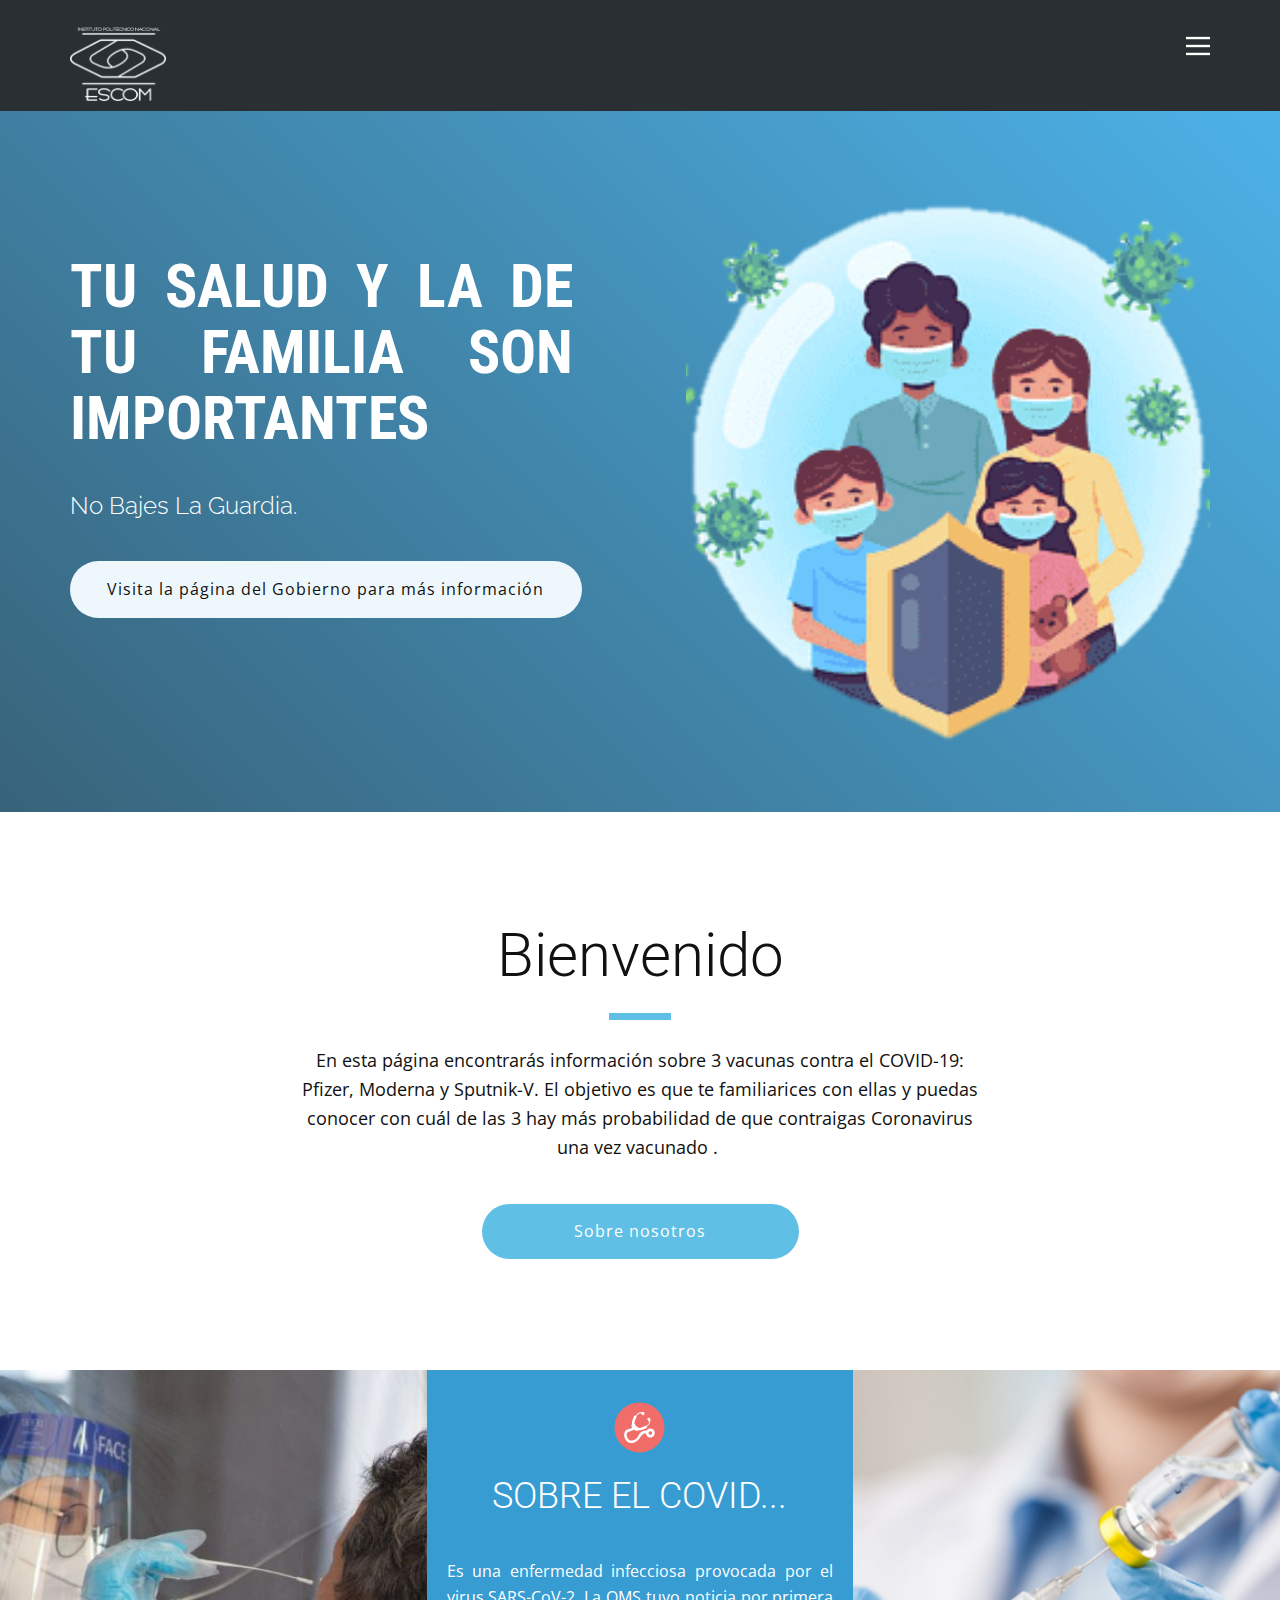
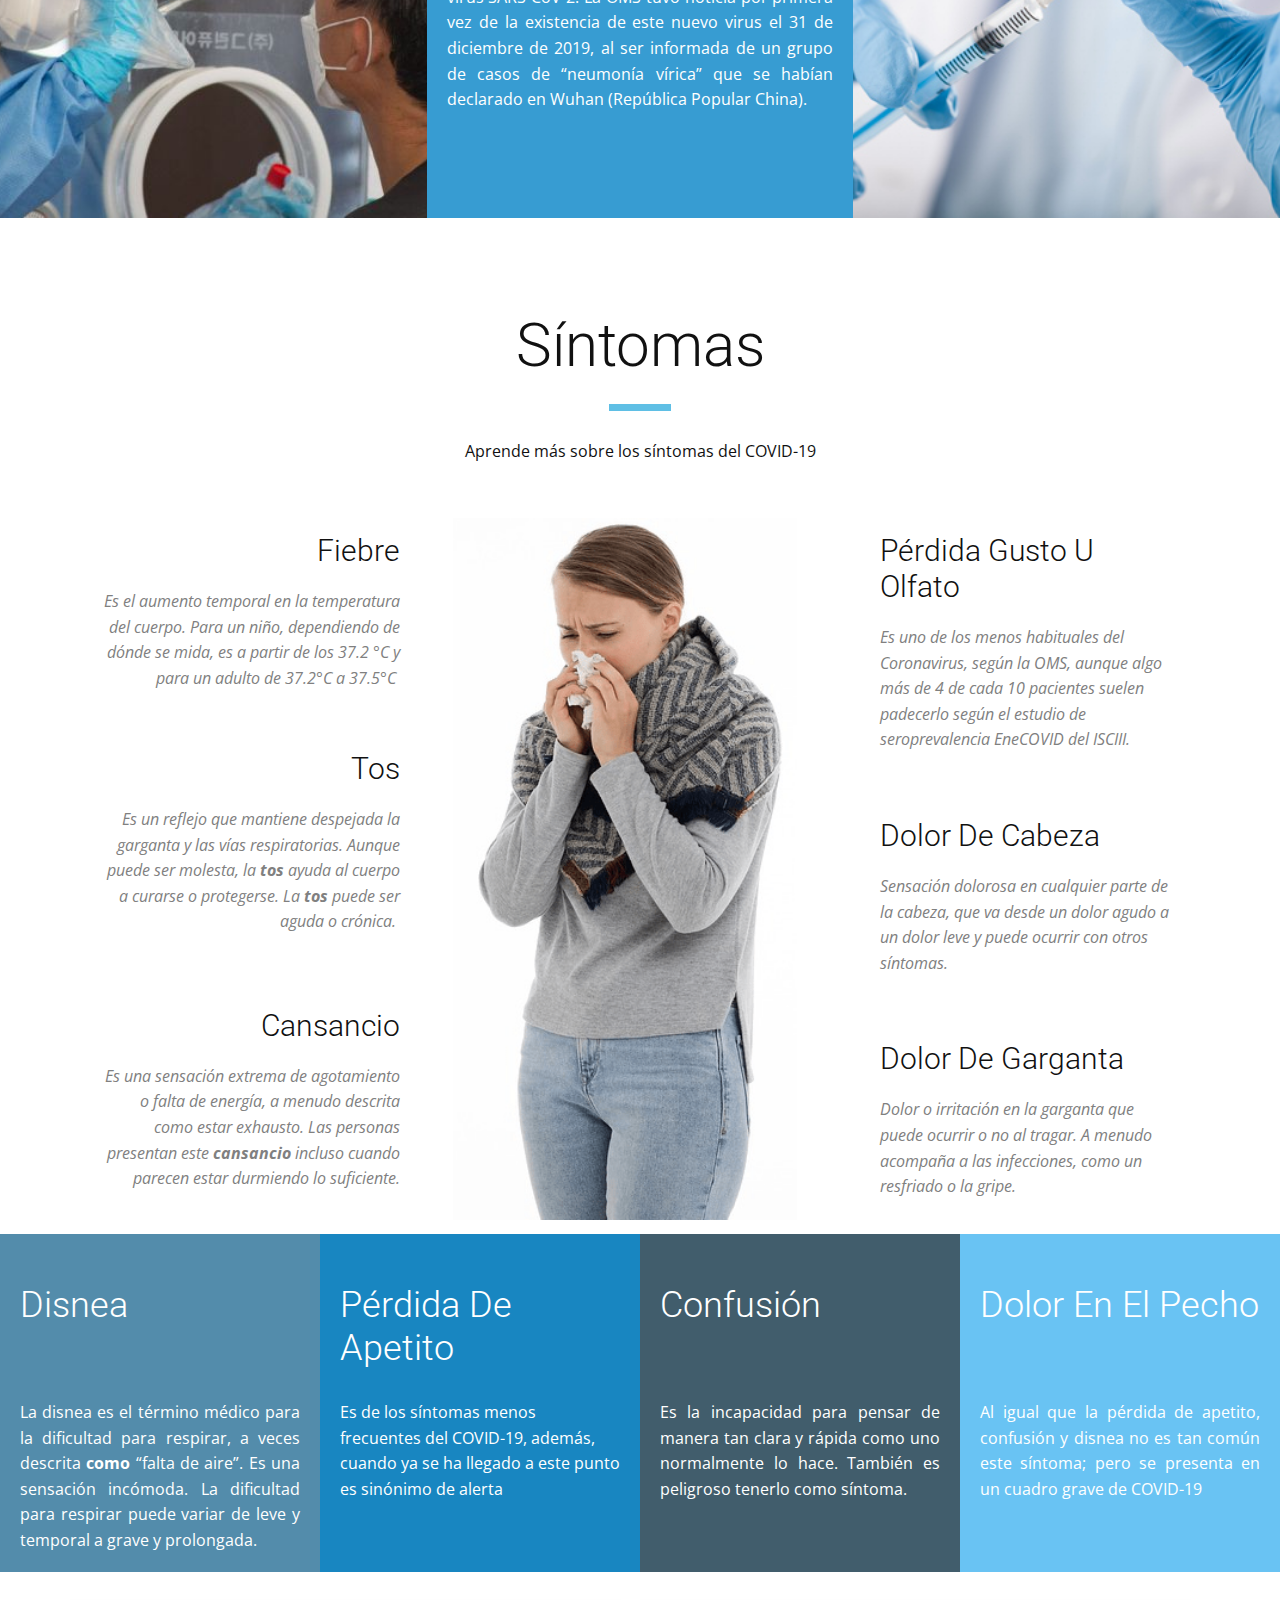
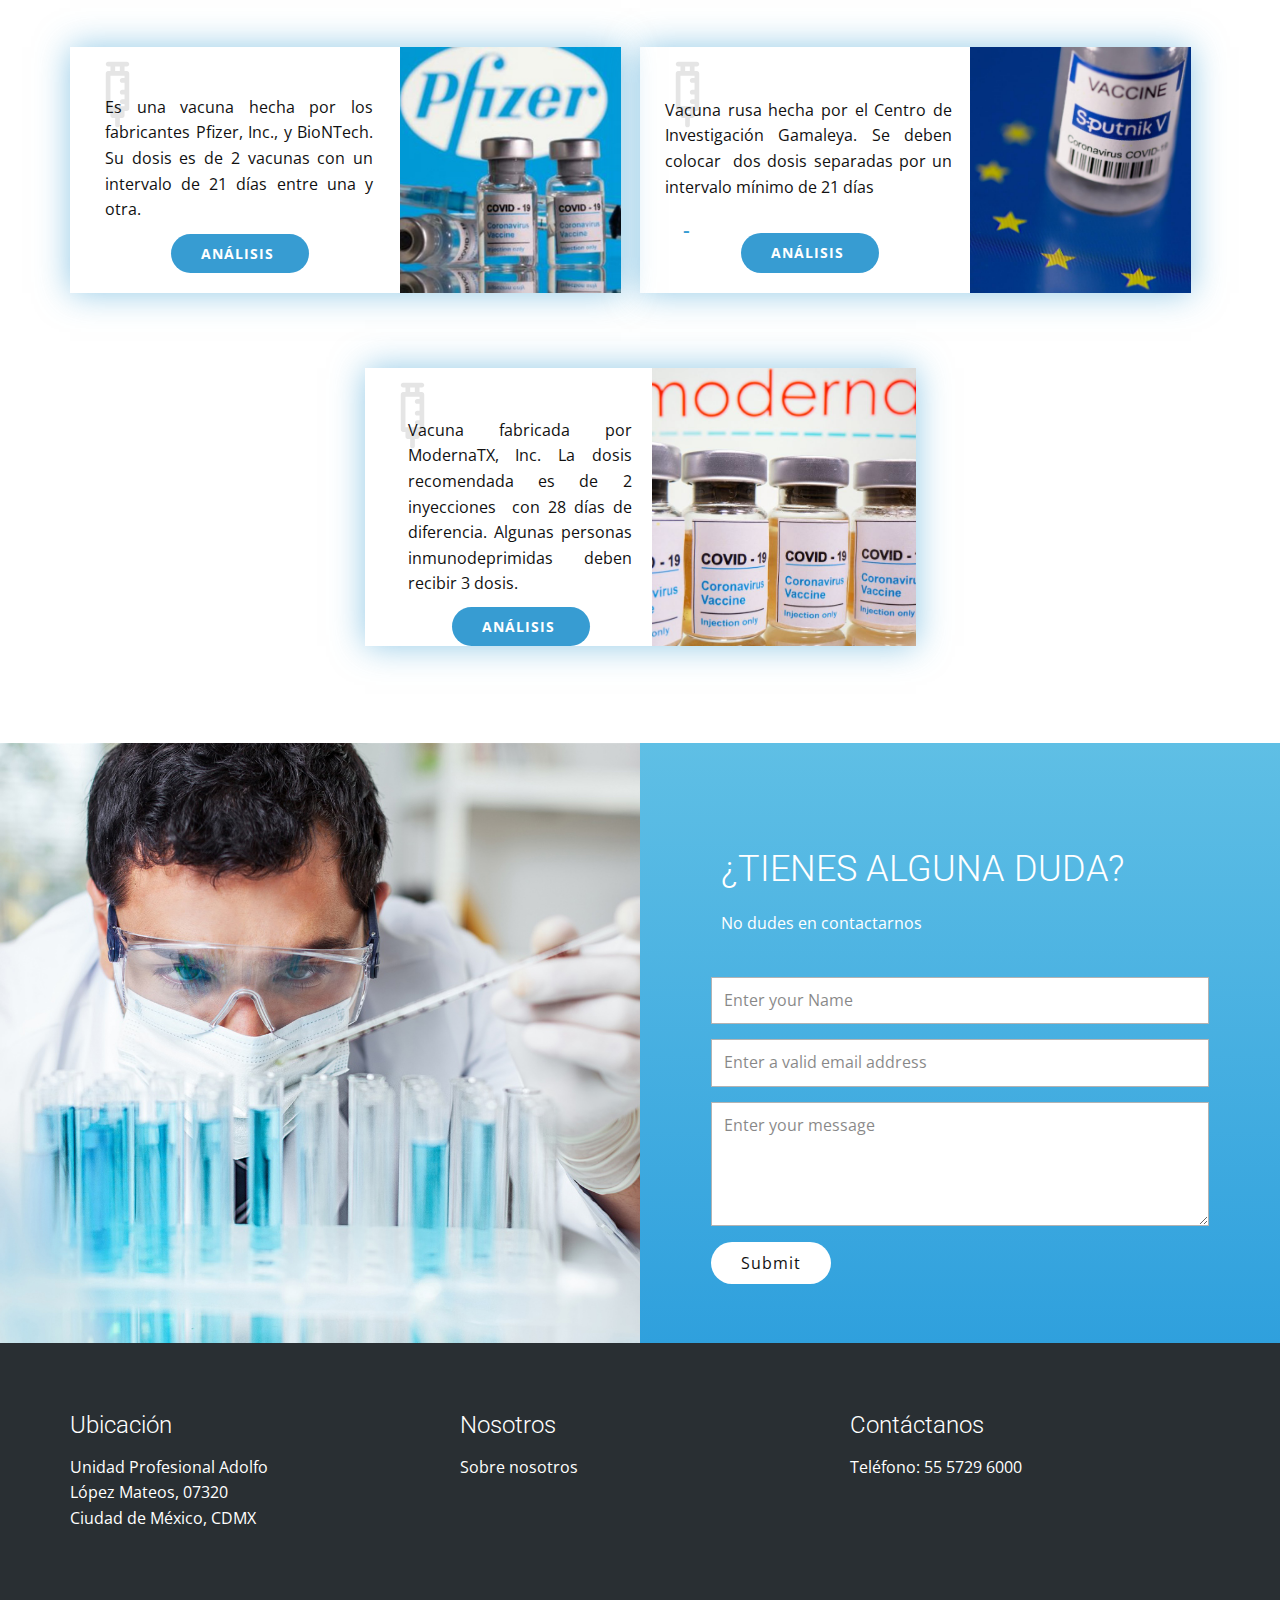
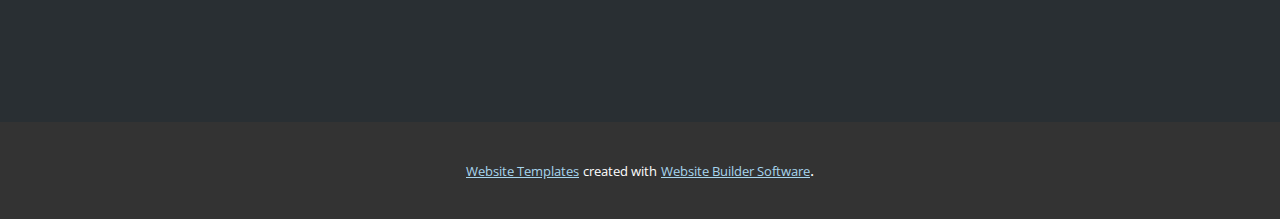
<file: WebSite1104241/index.html>
<!DOCTYPE html>
<html style="font-size: 16px;">
  <head>
    <meta name="viewport" content="width=device-width, initial-scale=1.0">
    <meta charset="utf-8">
    <meta name="keywords" content="Have access to a health professional at any time">
    <meta name="description" content="">
    <meta name="page_type" content="np-template-header-footer-from-plugin">
    <title>index</title>
    <link rel="stylesheet" href="nicepage.css" media="screen">
<link rel="stylesheet" href="index.css" media="screen">
    <script class="u-script" type="text/javascript" src="jquery.js" defer=""></script>
    <script class="u-script" type="text/javascript" src="nicepage.js" defer=""></script>
    <meta name="generator" content="Nicepage 4.1.0, nicepage.com">
    <link id="u-theme-google-font" rel="stylesheet" href="https://fonts.googleapis.com/css?family=Roboto:100,100i,300,300i,400,400i,500,500i,700,700i,900,900i|Open+Sans:300,300i,400,400i,600,600i,700,700i,800,800i">
    <link id="u-page-google-font" rel="stylesheet" href="https://fonts.googleapis.com/css?family=Roboto+Condensed:300,300i,400,400i,700,700i|Raleway:100,100i,200,200i,300,300i,400,400i,500,500i,600,600i,700,700i,800,800i,900,900i">
    
    
    
    
    
    
    
    
    <script type="application/ld+json">{
		"@context": "http://schema.org",
		"@type": "Organization",
		"name": "",
		"logo": "images/logoESCOMBlanco.png"
}</script>
    <meta name="theme-color" content="#379cd2">
    <meta property="og:title" content="index">
    <meta property="og:type" content="website">
  </head>
  <body data-home-page="index.html" data-home-page-title="index" class="u-body"><header class="u-clearfix u-header u-palette-1-dark-3 u-header" id="sec-39b6"><div class="u-clearfix u-sheet u-sheet-1">
        <nav class="u-align-left u-menu u-menu-dropdown u-nav-spacing-25 u-offcanvas u-menu-1" data-responsive-from="XL">
          <div class="menu-collapse">
            <a class="u-btn-text u-button-style u-nav-link u-text-body-alt-color" href="#" style="padding: 4px 0px; font-size: calc(1em + 8px);">
              <svg class="u-svg-link" preserveAspectRatio="xMidYMin slice" viewBox="0 0 302 302" style="undefined"><use xmlns:xlink="http://www.w3.org/1999/xlink" xlink:href="#svg-7b92"></use></svg>
              <svg xmlns="http://www.w3.org/2000/svg" xmlns:xlink="http://www.w3.org/1999/xlink" version="1.1" id="svg-7b92" x="0px" y="0px" viewBox="0 0 302 302" style="enable-background:new 0 0 302 302;" xml:space="preserve" class="u-svg-content"><g><rect y="36" width="302" height="30"></rect><rect y="236" width="302" height="30"></rect><rect y="136" width="302" height="30"></rect>
</g><g></g><g></g><g></g><g></g><g></g><g></g><g></g><g></g><g></g><g></g><g></g><g></g><g></g><g></g><g></g></svg>
            </a>
          </div>
          <div class="u-nav-container">
            <ul class="u-nav u-spacing-25 u-unstyled"><li class="u-nav-item"><a class="u-btn-text u-button-style u-nav-link" href="index.html" style="padding: 8px 0px;">index</a>
</li></ul>
          </div>
          <div class="u-nav-container-collapse">
            <div class="u-align-center u-black u-container-style u-inner-container-layout u-opacity u-opacity-95 u-sidenav">
              <div class="u-inner-container-layout u-sidenav-overflow">
                <div class="u-menu-close"></div>
                <ul class="u-align-center u-nav u-popupmenu-items u-unstyled u-nav-2"><li class="u-nav-item"><a class="u-btn-text u-button-style u-nav-link" href="index.html">index</a>
</li></ul>
              </div>
            </div>
            <div class="u-black u-menu-overlay u-opacity u-opacity-70"></div>
          </div>
        </nav>
        <a href="#" class="u-image u-logo u-image-1" src="" data-image-width="393" data-image-height="300">
          <img src="images/logoESCOMBlanco.png" class="u-logo-image u-logo-image-1">
        </a>
      </div></header> 
    <section class="u-align-left u-clearfix u-gradient u-section-1" id="sec-6f76">
      <div class="u-clearfix u-sheet u-sheet-1" data-image-width="1600" data-image-height="970">
        <img src="images/famcov.png" alt="" class="u-image u-image-default u-image-1" data-image-width="360" data-image-height="240">
        <div class="u-container-style u-expanded-width-sm u-expanded-width-xs u-group u-group-1">
          <div class="u-container-layout u-valign-middle-md u-valign-middle-xl u-valign-top-sm u-container-layout-1">
            <h1 class="u-align-justify u-custom-font u-font-roboto-condensed u-text u-text-body-alt-color u-title u-text-1">TU SALUD Y LA DE TU FAMILIA SON IMPORTANTES</h1>
            <h5 class="u-custom-font u-font-raleway u-text u-text-body-alt-color u-text-2">no bajes la guardia.&nbsp;</h5>
            <a href="https://coronavirus.gob.mx/" class="u-border-none u-btn u-btn-round u-button-style u-palette-2-light-3 u-radius-50 u-text-body-color u-btn-1" target="_blank">Visita la página del Gobierno para más información</a>
          </div>
        </div>
      </div>
    </section>
    <section class="u-clearfix u-white u-section-2" id="sec-7ea2">
      <div class="u-clearfix u-sheet u-valign-middle u-sheet-1">
        <div class="u-container-style u-expanded-width-lg u-expanded-width-md u-expanded-width-sm u-expanded-width-xs u-group u-group-1">
          <div class="u-container-layout u-valign-middle u-container-layout-1">
            <h1 class="u-align-center-xl u-custom-font u-heading-font u-text u-text-1">Bienvenido</h1>
            <div class="u-border-7 u-border-palette-2-base u-line u-line-horizontal u-line-1"></div>
            <p class="u-align-center-xl u-text u-text-2">En esta página encontrarás información sobre 3 vacunas contra el COVID-19: Pfizer, Moderna y Sputnik-V. El objetivo es que te familiarices con ellas y puedas conocer con cuál de las 3 hay más probabilidad de que contraigas Coronavirus una vez vacunado .&nbsp;</p>
            <a href="#" class="u-btn u-btn-round u-button-style u-palette-2-base u-radius-50 u-btn-1">Sobre nosotros</a>
          </div>
        </div>
      </div>
    </section>
    <section class="u-clearfix u-section-3" id="sec-d5d5">
      <div class="u-clearfix u-expanded-width u-layout-wrap u-layout-wrap-1">
        <div class="u-layout">
          <div class="u-layout-row">
            <div class="u-container-style u-image u-layout-cell u-left-cell u-size-20 u-size-20-md u-image-1" data-image-width="720" data-image-height="405">
              <div class="u-container-layout"></div>
            </div>
            <div class="u-align-center-sm u-align-center-xs u-container-style u-layout-cell u-palette-1-base u-size-20 u-size-20-md u-layout-cell-2">
              <div class="u-container-layout u-container-layout-2"><span class="u-icon u-icon-circle u-icon-1"><svg class="u-svg-link" preserveAspectRatio="xMidYMin slice" viewBox="0 0 512 512" style="undefined"><use xmlns:xlink="http://www.w3.org/1999/xlink" xlink:href="#svg-4ef2"></use></svg><svg class="u-svg-content" viewBox="0 0 512 512" id="svg-4ef2" style="enable-background:new 0 0 512 512;"><style type="text/css"> .st0{fill:#F16D6A;}
	.st1{fill:#FFFFFF;} </style><g><path class="st0" d="M488.5,256c0,128.4-104.1,232.5-232.5,232.5S23.5,384.4,23.5,256C23.5,127.6,127.6,23.5,256,23.5   S488.5,127.6,488.5,256z"></path><path class="st1" d="M386.6,277.5c-16.3-16.2-42.7-16.2-58.9,0c-2.3,2.3-4.2,4.8-5.9,7.4c0,0,0,0,0,0c-0.1,0.2-0.1,0.3-0.2,0.5   c-21.4-2.3-53.7,4.9-74.4,44.4c-13.7,26-35.8,44.3-57.9,47.7c-9.4,1.4-22.9,0.7-34.4-10.7c-14.8-14.7-21.6-37.1-16.7-54.4   c1.8-6.4,6.2-14.5,16.4-16.8c21.2-4.9,38.3-13,48.7-18.9c0.3,0.3,0.6,0.5,0.9,0.8c5.5,4,11.7,7.1,18.6,9.1   c6.3,1.9,12.8,0.5,17.6-3.2c37.1,1.9,77.8-20.8,80.1-22.1c4.8-2.8,7-8.4,5.4-13.5c0,0,0,0,0,0l-3-4.2l3,4.2   c26.4-21,29.7-41.6,29.2-51.8c0,0,0,0,0,0c2.7-1.9,4.2-5.2,3.5-8.5l-3.4-16.1c-0.9-4.2-4.9-6.6-9-5.2l-13.7,4.3   c-4.1,1.3-5.8,5.4-3.7,9.2l7.8,14.2c2,3.6,6.7,5.6,10.7,4.8c0,0.1,0,0.1,0,0.2c-0.3,9-4.3,25.5-26,42.8c0,0,0,0-0.1,0   c-3.6-2.4-8.3-2.8-12.4-0.5c-12.2,6.8-39.5,18.8-62.7,19.2c-2.2-5-6.4-9.1-12.1-10.8c-3.7-1.1-6.7-2.8-9.2-5.2l-0.5-0.5   c-2.5-2.6-4.3-5.8-5.4-9.7c-1.6-5.6-5.5-9.9-10.4-12.2c0.7-22.9,12.5-49.5,19.3-61.4c2.2-3.9,1.9-8.5-0.4-12l-0.7-0.5l0.7,0.5   c-0.1-0.1-0.1-0.2-0.2-0.3c17.5-21.8,34.1-25.7,43.2-26v0c0,0,0,0,0,0c-0.9,4,1.1,8.7,4.8,10.7l14.3,7.8c3.8,2,7.9,0.4,9.3-3.7   l4.3-13.6c1.3-4.1-1-8.1-5.3-9l-16.1-3.4c-3.2-0.7-6.5,0.8-8.4,3.3c-0.1,0.1-0.1,0.1-0.2,0.2c-10.2-0.4-31,2.7-52.1,29.1l-0.1,0.1   c-5.1-1.6-10.8,0.6-13.6,5.4c-1.3,2.3-23.3,41.5-22.2,77.9c-4,4.8-5.7,11.3-3.8,17.7c1.3,4.4,2.9,8.5,4.9,12.3   c0.4,0.6,0.9,1.2,1.3,1.9c-9,4.6-22.6,10.4-38.4,14c-16.4,3.8-28.7,15.8-33.7,33.1c-7.3,25.5,1.8,56.6,22.6,77.3   c14.3,14.3,33.7,20.4,54.5,17.2c29.7-4.6,57.8-27,75.1-59.9c15.2-29,36-32.9,48.2-32.2c0.4,9,3.4,18,9.4,25.4   c0.7,0.8,1.4,1.6,2.2,2.4c16.3,16.2,42.7,16.2,58.9,0C402.9,319.9,402.9,293.7,386.6,277.5z M368.7,318.2c-6.4,6.3-16.7,6.3-23,0   c-6.3-6.3-6.3-16.6,0-22.9c6.4-6.3,16.7-6.3,23,0C375,301.7,375,311.9,368.7,318.2z"></path>
</g></svg></span>
                <h2 class="u-align-center-lg u-align-center-md u-align-center-xl u-text u-text-body-alt-color u-text-1">SOBRE EL COVID...</h2>
                <p class="u-align-justify-lg u-align-justify-md u-align-justify-xl u-text u-text-body-alt-color u-text-2">Es una
enfermedad infecciosa provocada por el virus SARS-CoV-2. La OMS tuvo noticia
por primera vez de la existencia de este nuevo virus el 31 de diciembre de
2019, al ser informada de un grupo de casos de “neumonía vírica” que se habían
declarado en Wuhan (República Popular China).</p>
              </div>
            </div>
            <div class="u-container-style u-image u-layout-cell u-right-cell u-size-20 u-size-20-md u-image-2">
              <div class="u-container-layout"></div>
            </div>
          </div>
        </div>
      </div>
    </section>
    <section class="u-clearfix u-section-4" id="sec-c179">
      <div class="u-clearfix u-sheet u-sheet-1">
        <div class="u-align-center u-container-style u-expanded-width-md u-expanded-width-sm u-group u-group-1">
          <div class="u-container-layout u-valign-middle u-container-layout-1">
            <h1 class="u-custom-font u-heading-font u-text u-text-1">Síntomas</h1>
            <div class="u-border-7 u-border-palette-2-base u-line u-line-horizontal u-line-1"></div>
            <p class="u-text u-text-2">Aprende más sobre los síntomas del COVID-19</p>
          </div>
        </div>
        <div class="u-clearfix u-expanded-width u-gutter-30 u-layout-wrap u-layout-wrap-1">
          <div class="u-gutter-0 u-layout">
            <div class="u-layout-row">
              <div class="u-size-20 u-size-30-md">
                <div class="u-layout-col">
                  <div class="u-align-right u-container-style u-layout-cell u-left-cell u-size-20 u-layout-cell-1">
                    <div class="u-container-layout u-valign-top u-container-layout-2">
                      <h3 class="u-text u-text-3">Fiebre</h3>
                      <p class="u-text u-text-grey-50 u-text-4">&nbsp;Es el aumento temporal en la temperatura del cuerpo. Para un niño, dependiendo de dónde se mida, es a partir de los 37.2 °C y para un adulto de 37.2°C a 37.5°C&nbsp;</p>
                    </div>
                  </div>
                  <div class="u-align-right u-container-style u-layout-cell u-left-cell u-size-20 u-layout-cell-2">
                    <div class="u-container-layout u-valign-top u-container-layout-3">
                      <h3 class="u-text u-text-5">Tos</h3>
                      <p class="u-text u-text-grey-50 u-text-6">&nbsp;Es un reflejo que mantiene despejada la garganta y las vías respiratorias. Aunque puede ser molesta, la&nbsp;<b>tos</b>&nbsp;ayuda al cuerpo a curarse o protegerse. La&nbsp;<b>tos</b>&nbsp;puede ser aguda o crónica.&nbsp;
                      </p>
                    </div>
                  </div>
                  <div class="u-align-right u-container-style u-layout-cell u-left-cell u-size-20 u-layout-cell-3">
                    <div class="u-container-layout u-valign-top u-container-layout-4">
                      <h3 class="u-text u-text-7">Cansancio</h3>
                      <p class="u-text u-text-grey-50 u-text-8">Es una sensación extrema de agotamiento o falta de energía, a menudo descrita como estar exhausto. Las personas presentan este&nbsp;<b>cansancio</b>&nbsp;incluso cuando parecen estar durmiendo lo suficiente.
                      </p>
                    </div>
                  </div>
                </div>
              </div>
              <div class="u-size-20 u-size-30-md">
                <div class="u-layout-row">
                  <div class="u-align-left u-container-style u-layout-cell u-size-60 u-layout-cell-4">
                    <div class="u-container-layout" src="">
                      <img class="u-expanded-height u-image u-image-contain u-image-1" src="images/tos.png" data-image-width="288" data-image-height="589">
                    </div>
                  </div>
                </div>
              </div>
              <div class="u-size-20 u-size-60-md">
                <div class="u-layout-col">
                  <div class="u-align-left u-container-style u-layout-cell u-right-cell u-size-20 u-layout-cell-5">
                    <div class="u-container-layout u-valign-top u-container-layout-6">
                      <h3 class="u-text u-text-9">Pérdida gusto u olfato</h3>
                      <p class="u-text u-text-grey-50 u-text-10">Es uno de los menos habituales del Coronavirus, según la OMS, aunque algo más de 4 de cada 10 pacientes suelen padecerlo según el estudio de seroprevalencia EneCOVID del ISCIII.</p>
                    </div>
                  </div>
                  <div class="u-align-left u-container-style u-layout-cell u-right-cell u-size-20 u-layout-cell-6">
                    <div class="u-container-layout u-valign-top u-container-layout-7">
                      <h3 class="u-text u-text-11">Dolor de cabeza</h3>
                      <p class="u-text u-text-grey-50 u-text-12">Sensación dolorosa en cualquier parte de la cabeza, que va desde un dolor agudo a un dolor leve y puede ocurrir con otros síntomas.</p>
                    </div>
                  </div>
                  <div class="u-align-left u-container-style u-layout-cell u-right-cell u-size-20 u-layout-cell-7">
                    <div class="u-container-layout u-valign-top u-container-layout-8">
                      <h3 class="u-text u-text-13">Dolor de garganta</h3>
                      <p class="u-text u-text-grey-50 u-text-14">Dolor o irritación en la garganta que puede ocurrir o no al tragar. A menudo acompaña a las infecciones, como un resfriado o la gripe.</p>
                    </div>
                  </div>
                </div>
              </div>
            </div>
          </div>
        </div>
      </div>
    </section>
    <section class="u-clearfix u-section-5" id="sec-a442">
      <div class="u-clearfix u-expanded-width u-gutter-0 u-layout-wrap u-layout-wrap-1">
        <div class="u-gutter-0 u-layout">
          <div class="u-layout-row">
            <div class="u-container-style u-layout-cell u-left-cell u-palette-4-dark-1 u-size-15 u-size-30-md u-layout-cell-1">
              <div class="u-container-layout u-container-layout-1">
                <h2 class="u-text u-text-body-alt-color u-text-1">Disnea</h2>
                <p class="u-align-justify u-text u-text-body-alt-color u-text-2">La disnea es el término médico para la dificultad para respirar, a veces descrita&nbsp;<b>como</b>&nbsp;“falta de aire”. Es una sensación incómoda. La dificultad para respirar puede variar de leve y temporal a grave y prolongada.&nbsp;
                </p>
              </div>
            </div>
            <div class="u-container-style u-layout-cell u-palette-5-base u-size-15 u-size-30-md u-layout-cell-2">
              <div class="u-container-layout u-container-layout-2">
                <h2 class="u-text u-text-body-alt-color u-text-3">Pérdida de Apetito</h2>
                <p class="u-text u-text-body-alt-color u-text-4">Es de los síntomas menos frecuentes del COVID-19, además, cuando ya se ha llegado a este punto es sinónimo de alerta&nbsp;</p>
              </div>
            </div>
            <div class="u-container-style u-layout-cell u-palette-3-dark-2 u-size-15 u-size-30-md u-layout-cell-3">
              <div class="u-container-layout u-container-layout-3">
                <h2 class="u-text u-text-body-alt-color u-text-5">Confusión</h2>
                <p class="u-align-justify u-text u-text-body-alt-color u-text-6">Es la incapacidad para pensar de manera tan clara y rápida como uno normalmente lo hace. También es peligroso tenerlo como síntoma.&nbsp;</p>
              </div>
            </div>
            <div class="u-container-style u-layout-cell u-palette-5-light-1 u-right-cell u-size-15 u-size-30-md u-layout-cell-4">
              <div class="u-container-layout u-container-layout-4">
                <h2 class="u-text u-text-body-alt-color u-text-7">Dolor en el pecho</h2>
                <p class="u-align-justify u-text u-text-body-alt-color u-text-8">Al igual que la pérdida de apetito, confusión y disnea no es tan común este síntoma; pero se presenta en un cuadro grave de COVID-19</p>
              </div>
            </div>
          </div>
        </div>
      </div>
    </section>
    <section class="u-clearfix u-section-6" id="sec-27c4">
      <div class="u-clearfix u-sheet u-sheet-1">
        <div class="u-align-justify u-container-style u-group u-group-1">
          <div class="u-container-layout">
            <img src="images/pfizer.jpg" alt="" class="u-expanded-height u-image u-image-default u-image-1" data-image-width="1200" data-image-height="630"><span class="u-icon u-icon-circle u-spacing-10 u-icon-1"><svg class="u-svg-link" preserveAspectRatio="xMidYMin slice" viewBox="0 0 32 32" style="undefined"><use xmlns:xlink="http://www.w3.org/1999/xlink" xlink:href="#svg-1ca5"></use></svg><svg class="u-svg-content" viewBox="0 0 32 32" id="svg-1ca5" style="enable-background:new 0 0 32 32;"><g id="_x30_1"><path d="M20,6h-1V4h1c0.5527344,0,1-0.4472656,1-1s-0.4472656-1-1-1h-2h-4h-2c-0.5527344,0-1,0.4472656-1,1s0.4472656,1,1,1h1v2h-1   c-0.5527344,0-1,0.4472656-1,1v15c0,0.5527344,0.4472656,1,1,1h1v2c0,0.5527344,0.4472656,1,1,1h1.0109863L15,28.9960938   C14.9980469,29.5488281,15.4443359,29.9980469,15.9960938,30C15.9980469,30,15.9990234,30,16,30   c0.5507813,0,0.9980469-0.4453125,1-0.9960938L17.0109863,26H18c0.5527344,0,1-0.4472656,1-1v-2h1c0.5527344,0,1-0.4472656,1-1V7   C21,6.4472656,20.5527344,6,20,6z M15,4h2v2h-2V4z M17,24h-0.9814453c-0.0019531,0-0.0029297,0-0.0039063,0H15v-1h2V24z M18,21h-4   h-1V8h1h4h1v1h-1c-0.5527344,0-1,0.4472656-1,1s0.4472656,1,1,1h1v3h-1c-0.5527344,0-1,0.4472656-1,1s0.4472656,1,1,1h1v2h-1   c-0.5527344,0-1,0.4472656-1,1s0.4472656,1,1,1h1v1H18z"></path>
</g></svg></span>
            <p class="u-text u-text-1">Es una vacuna hecha por los fabricantes Pfizer, Inc., y BioNTech. Su dosis es de 2 vacunas con un intervalo de 21 días entre una y otra.&nbsp;&nbsp;</p>
            <a href="Pfizer.html" class="u-btn u-btn-round u-button-style u-hover-palette-1-light-1 u-palette-1-base u-radius-50 u-btn-1">Análisis&nbsp;</a>
          </div>
        </div>
        <div class="u-container-style u-group u-group-2">
          <div class="u-container-layout">
            <img src="images/sputnik.jpg" alt="" class="u-expanded-height u-image u-image-default u-image-2" data-image-width="1710" data-image-height="1080"><span class="u-icon u-icon-circle u-spacing-10 u-icon-2"><svg class="u-svg-link" preserveAspectRatio="xMidYMin slice" viewBox="0 0 32 32" style="undefined"><use xmlns:xlink="http://www.w3.org/1999/xlink" xlink:href="#svg-5a1a"></use></svg><svg class="u-svg-content" viewBox="0 0 32 32" id="svg-5a1a" style="enable-background:new 0 0 32 32;"><g id="_x30_1"><path d="M20,6h-1V4h1c0.5527344,0,1-0.4472656,1-1s-0.4472656-1-1-1h-2h-4h-2c-0.5527344,0-1,0.4472656-1,1s0.4472656,1,1,1h1v2h-1   c-0.5527344,0-1,0.4472656-1,1v15c0,0.5527344,0.4472656,1,1,1h1v2c0,0.5527344,0.4472656,1,1,1h1.0109863L15,28.9960938   C14.9980469,29.5488281,15.4443359,29.9980469,15.9960938,30C15.9980469,30,15.9990234,30,16,30   c0.5507813,0,0.9980469-0.4453125,1-0.9960938L17.0109863,26H18c0.5527344,0,1-0.4472656,1-1v-2h1c0.5527344,0,1-0.4472656,1-1V7   C21,6.4472656,20.5527344,6,20,6z M15,4h2v2h-2V4z M17,24h-0.9814453c-0.0019531,0-0.0029297,0-0.0039063,0H15v-1h2V24z M18,21h-4   h-1V8h1h4h1v1h-1c-0.5527344,0-1,0.4472656-1,1s0.4472656,1,1,1h1v3h-1c-0.5527344,0-1,0.4472656-1,1s0.4472656,1,1,1h1v2h-1   c-0.5527344,0-1,0.4472656-1,1s0.4472656,1,1,1h1v1H18z"></path>
</g></svg></span>
            <p class="u-align-justify u-text u-text-2">Vacuna rusa hecha por el Centro de Investigación Gamaleya. Se deben colocar&nbsp; dos
dosis separadas por un intervalo mínimo de 21 días</p>
            <h5 class="u-custom-font u-heading-font u-text u-text-palette-1-base u-text-3">-</h5>
            <a href="Sputnik-V.html" class="u-btn u-btn-round u-button-style u-hover-palette-1-light-1 u-palette-1-base u-radius-50 u-btn-2">Análisis&nbsp;</a>
          </div>
        </div>
        <div class="u-align-justify u-container-style u-group u-group-3">
          <div class="u-container-layout">
            <img src="images/moderna.jpg" alt="" class="u-expanded-height u-image u-image-default u-image-3" data-image-width="1200" data-image-height="675"><span class="u-icon u-icon-circle u-spacing-10 u-icon-3"><svg class="u-svg-link" preserveAspectRatio="xMidYMin slice" viewBox="0 0 32 32" style="undefined"><use xmlns:xlink="http://www.w3.org/1999/xlink" xlink:href="#svg-a744"></use></svg><svg class="u-svg-content" viewBox="0 0 32 32" id="svg-a744" style="enable-background:new 0 0 32 32;"><g id="_x30_1"><path d="M20,6h-1V4h1c0.5527344,0,1-0.4472656,1-1s-0.4472656-1-1-1h-2h-4h-2c-0.5527344,0-1,0.4472656-1,1s0.4472656,1,1,1h1v2h-1   c-0.5527344,0-1,0.4472656-1,1v15c0,0.5527344,0.4472656,1,1,1h1v2c0,0.5527344,0.4472656,1,1,1h1.0109863L15,28.9960938   C14.9980469,29.5488281,15.4443359,29.9980469,15.9960938,30C15.9980469,30,15.9990234,30,16,30   c0.5507813,0,0.9980469-0.4453125,1-0.9960938L17.0109863,26H18c0.5527344,0,1-0.4472656,1-1v-2h1c0.5527344,0,1-0.4472656,1-1V7   C21,6.4472656,20.5527344,6,20,6z M15,4h2v2h-2V4z M17,24h-0.9814453c-0.0019531,0-0.0029297,0-0.0039063,0H15v-1h2V24z M18,21h-4   h-1V8h1h4h1v1h-1c-0.5527344,0-1,0.4472656-1,1s0.4472656,1,1,1h1v3h-1c-0.5527344,0-1,0.4472656-1,1s0.4472656,1,1,1h1v2h-1   c-0.5527344,0-1,0.4472656-1,1s0.4472656,1,1,1h1v1H18z"></path>
</g></svg></span>
            <p class="u-text u-text-4">Vacuna fabricada por ModernaTX, Inc. La dosis recomendada es de 2 inyecciones&nbsp;
con 28
días de diferencia. Algunas personas inmunodeprimidas deben recibir 3 dosis.</p>
            <a href="Moderna.html" class="u-btn u-btn-round u-button-style u-hover-palette-1-light-1 u-palette-1-base u-radius-50 u-btn-3">Análisis&nbsp;</a>
          </div>
        </div>
      </div>
    </section>
    <section class="u-clearfix u-section-7" id="sec-d8c9">
      <div class="u-clearfix u-expanded-width u-layout-wrap u-layout-wrap-1">
        <div class="u-layout">
          <div class="u-layout-row">
            <div class="u-container-style u-image u-layout-cell u-left-cell u-size-30 u-image-1">
              <div class="u-container-layout"></div>
            </div>
            <div class="u-container-style u-gradient u-layout-cell u-right-cell u-size-30 u-layout-cell-2">
              <div class="u-container-layout">
                <div class="u-container-style u-group u-group-1">
                  <div class="u-container-layout">
                    <h2 class="u-text u-text-body-alt-color u-text-1">¿TIENES ALGUNA DUDA?</h2>
                    <p class="u-text u-text-body-alt-color u-text-2">No dudes en contactarnos</p>
                    <div class="u-form u-form-1">
                      <form action="https://nicepage.com/editor/Forms/Process" method="POST" class="u-block-25fd-12 u-clearfix u-form-spacing-15 u-form-vertical u-inner-form" source="email"><!-- hidden inputs for siteId and pageId -->
                        <input type="hidden" id="siteId" name="siteId" value="1104241">
                        <input type="hidden" id="pageId" name="pageId" value="1104242">
                        <div class="u-form-group u-form-name">
                          <label for="name-befd" class="u-form-control-hidden u-label">Name</label>
                          <input type="text" placeholder="Enter your Name" id="name-befd" name="name" class="u-border-1 u-border-grey-30 u-input u-input-rectangle u-white" required="">
                        </div><!-- always visible -->
                        <div class="u-form-email u-form-group">
                          <label for="email-befd" class="u-form-control-hidden u-label">Email</label>
                          <input type="email" placeholder="Enter a valid email address" id="email-befd" name="email" class="u-border-1 u-border-grey-30 u-input u-input-rectangle u-white" required="">
                        </div>
                        <div class="u-form-group u-form-message">
                          <label for="message-befd" class="u-form-control-hidden u-label">Message</label>
                          <textarea placeholder="Enter your message" rows="4" cols="50" id="message-befd" name="message" class="u-border-1 u-border-grey-30 u-input u-input-rectangle u-white" required=""></textarea>
                        </div>
                        <div class="u-form-group u-form-submit">
                          <a href="#" class="u-btn u-btn-round u-btn-submit u-button-style u-radius-50 u-white u-btn-1">Submit</a>
                          <input type="submit" value="submit" class="u-form-control-hidden">
                        </div>
                        <div class="u-form-send-message u-form-send-success"> Thank you! Your message has been sent. </div>
                        <div class="u-form-send-error u-form-send-message"> Unable to send your message. Please fix errors then try again. </div>
                        <input type="hidden" value="" name="recaptchaResponse">
                      </form>
                    </div>
                  </div>
                </div>
              </div>
            </div>
          </div>
        </div>
      </div>
    </section>
    
    
    <footer class="u-clearfix u-footer u-palette-1-dark-3" id="sec-014d"><div class="u-clearfix u-sheet u-sheet-1">
        <div class="u-clearfix u-expanded-width-lg u-expanded-width-md u-expanded-width-xl u-expanded-width-xs u-gutter-30 u-layout-wrap u-layout-wrap-1">
          <div class="u-gutter-0 u-layout">
            <div class="u-layout-row">
              <div class="u-align-left u-container-style u-layout-cell u-size-20 u-layout-cell-1">
                <div class="u-container-layout">
                  <h4 class="u-custom-font u-heading-font u-text u-text-1">Ubicación</h4>
                  <a href="#" class="u-link u-text-white u-link-1">Unidad Profesional Adolfo&nbsp;<br>López Mateos, 07320&nbsp;<br>Ciudad de México, CDMX
                  </a>
                </div>
              </div>
              <div class="u-align-left u-container-style u-layout-cell u-size-20 u-layout-cell-2">
                <div class="u-container-layout">
                  <h4 class="u-custom-font u-heading-font u-text u-text-2">nosotros</h4>
                  <a href="#" class="u-link u-text-white u-link-2">Sobre nosotros</a>
                </div>
              </div>
              <div class="u-align-left u-container-style u-layout-cell u-size-20 u-layout-cell-3">
                <div class="u-container-layout">
                  <h4 class="u-custom-font u-heading-font u-text u-text-3">Contáctanos</h4>
                  <a href="#" class="u-link u-text-white u-link-3"> Teléfono:&nbsp;55 5729 6000</a>
                </div>
              </div>
            </div>
          </div>
        </div>
      </div></footer>
    <section class="u-backlink u-clearfix u-grey-80">
      <a class="u-link" href="https://nicepage.com/website-templates" target="_blank">
        <span>Website Templates</span>
      </a>
      <p class="u-text">
        <span>created with</span>
      </p>
      <a class="u-link" href="" target="_blank">
        <span>Website Builder Software</span>
      </a>. 
    </section>
  </body>
</html>
</file>
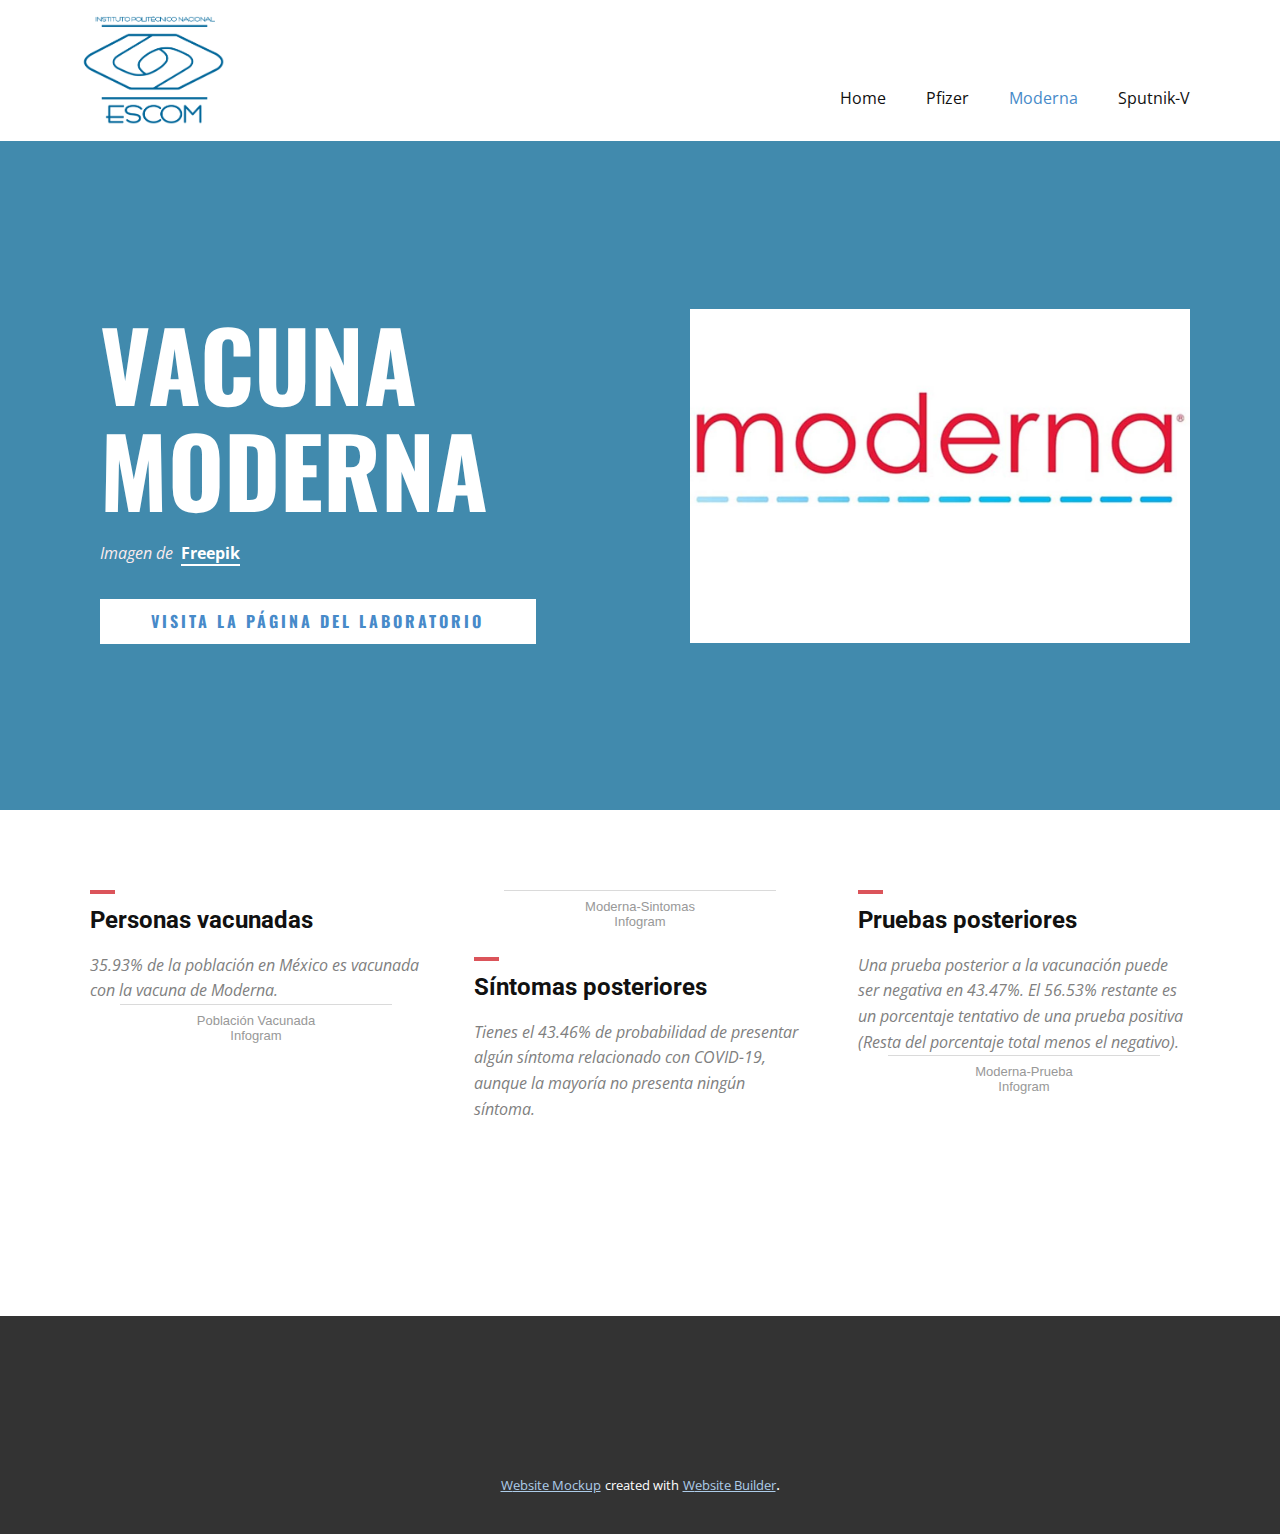
<file: WebSite1104241/Moderna.html>
<!DOCTYPE html>
<html style="font-size: 16px;">
  <head>
    <meta name="viewport" content="width=device-width, initial-scale=1.0">
    <meta charset="utf-8">
    <meta name="keywords" content="Stay-at-home, Mental Health, Plan, Best Selling Online Courses‎, Relax, This place is special..., contact us">
    <meta name="description" content="">
    <meta name="page_type" content="np-template-header-footer-from-plugin">
    <title>Moderna</title>
    <link rel="stylesheet" href="nicepage2.css" media="screen">
<link rel="stylesheet" href="Moderna.css" media="screen">
    <script class="u-script" type="text/javascript" src="jquery.js" defer=""></script>
    <script class="u-script" type="text/javascript" src="nicepage.js" defer=""></script>
    <meta name="generator" content="Nicepage 4.1.0, nicepage.com">
    <link id="u-theme-google-font" rel="stylesheet" href="https://fonts.googleapis.com/css?family=Roboto:100,100i,300,300i,400,400i,500,500i,700,700i,900,900i|Open+Sans:300,300i,400,400i,600,600i,700,700i,800,800i">
    <link id="u-page-google-font" rel="stylesheet" href="https://fonts.googleapis.com/css?family=Oswald:200,300,400,500,600,700|Oswald:200,300,400,500,600,700">
    
    
    
    <script type="application/ld+json">{
		"@context": "http://schema.org",
		"@type": "Organization",
		"name": ""
}</script>
    <meta name="theme-color" content="#478ac9">
    <meta property="og:title" content="Moderna">
    <meta property="og:type" content="website">
  </head>
  <body class="u-body"><header class="u-clearfix u-header u-header" id="sec-fddd"><div class="u-clearfix u-sheet u-sheet-1">
        <img class="u-image u-image-default u-image-1" src="images/EscudoESCOM.png" alt="" data-image-width="2450" data-image-height="1572">
        <nav class="u-menu u-menu-dropdown u-offcanvas u-menu-1">
          <div class="menu-collapse" style="font-size: 1rem; letter-spacing: 0px;">
            <a class="u-button-style u-custom-left-right-menu-spacing u-custom-padding-bottom u-custom-top-bottom-menu-spacing u-nav-link u-text-active-palette-1-base u-text-hover-palette-2-base" href="#">
              <svg><use xmlns:xlink="http://www.w3.org/1999/xlink" xlink:href="#menu-hamburger"></use></svg>
              <svg version="1.1" xmlns="http://www.w3.org/2000/svg" xmlns:xlink="http://www.w3.org/1999/xlink"><defs><symbol id="menu-hamburger" viewBox="0 0 16 16" style="width: 16px; height: 16px;"><rect y="1" width="16" height="2"></rect><rect y="7" width="16" height="2"></rect><rect y="13" width="16" height="2"></rect>
</symbol>
</defs></svg>
            </a>
          </div>
          <div class="u-custom-menu u-nav-container">
            <ul class="u-nav u-unstyled u-nav-1"><li class="u-nav-item"><a class="u-button-style u-nav-link u-text-active-palette-1-base u-text-hover-palette-2-base" href="index.html" style="padding: 10px 20px;">Home</a>
</li><li class="u-nav-item"><a class="u-button-style u-nav-link u-text-active-palette-1-base u-text-hover-palette-2-base" href="Pfizer.html" style="padding: 10px 20px;">Pfizer</a>
</li><li class="u-nav-item"><a class="u-button-style u-nav-link u-text-active-palette-1-base u-text-hover-palette-2-base" href="Moderna.html" style="padding: 10px 20px;">Moderna</a>
</li><li class="u-nav-item"><a class="u-button-style u-nav-link u-text-active-palette-1-base u-text-hover-palette-2-base" href="Sputnik-V.html" style="padding: 10px 20px;">Sputnik-V</a>
</li></ul>
          </div>
          <div class="u-custom-menu u-nav-container-collapse">
            <div class="u-black u-container-style u-inner-container-layout u-opacity u-opacity-95 u-sidenav">
              <div class="u-inner-container-layout u-sidenav-overflow">
                <div class="u-menu-close"></div>
                <ul class="u-align-center u-nav u-popupmenu-items u-unstyled u-nav-2"><li class="u-nav-item"><a class="u-button-style u-nav-link" href="Home.html" style="padding: 10px 20px;">Home</a>
</li><li class="u-nav-item"><a class="u-button-style u-nav-link" href="Pfizer.html" style="padding: 10px 20px;">Pfizer</a>
</li><li class="u-nav-item"><a class="u-button-style u-nav-link" href="Moderna.html" style="padding: 10px 20px;">Moderna</a>
</li><li class="u-nav-item"><a class="u-button-style u-nav-link" href="Sputnik-V.html" style="padding: 10px 20px;">Sputnik-V</a>
</li></ul>
              </div>
            </div>
            <div class="u-black u-menu-overlay u-opacity u-opacity-70"></div>
          </div>
        </nav>
      </div></header>
    <section class="u-clearfix u-image u-valign-middle u-section-1" id="carousel_1acf" data-image-width="1980" data-image-height="1232">
      <div class="u-clearfix u-layout-wrap u-layout-wrap-1">
        <div class="u-layout">
          <div class="u-layout-row">
            <div class="u-align-left u-container-style u-layout-cell u-left-cell u-size-26 u-layout-cell-1">
              <div class="u-container-layout u-container-layout-1">
                <h1 class="u-text u-text-body-alt-color u-text-1">VACUNA MODERNA</h1>
                <p class="u-text u-text-default u-text-palette-2-light-3 u-text-2">Imagen de&nbsp;<b>
                    <a href="https://www.freepik.com/free-photos-vectors/home" class="u-active-none u-border-2 u-border-white u-btn u-button-link u-button-style u-hover-none u-none u-text-body-alt-color u-btn-1">Freepik</a></b>
                </p>
                <a href="https://www.modernatx.com/" class="u-active-white u-btn u-btn-rectangle u-button-style u-custom-font u-font-oswald u-hover-palette-1-light-2 u-radius-0 u-text-palette-1-base u-white u-btn-2">VISITA LA PÁGINA DEL LABORATORIO</a>
              </div>
            </div>
            <div class="u-align-left u-container-style u-layout-cell u-right-cell u-size-34 u-layout-cell-2">
              <div class="u-container-layout u-container-layout-2">
                <img class="u-image u-image-1" src="images/logomoderna-1200x913.jpg" data-image-width="1200" data-image-height="913">
              </div>
            </div>
          </div>
        </div>
      </div>
    </section>
    <section class="u-clearfix u-section-2" id="carousel_6aae">
      <div class="u-clearfix u-sheet u-valign-middle u-sheet-1">
        <div class="u-clearfix u-expanded-width u-gutter-12 u-layout-wrap u-layout-wrap-1">
          <div class="u-layout">
            <div class="u-layout-row">
              <div class="u-align-left u-container-style u-layout-cell u-left-cell u-size-20 u-layout-cell-1">
                <div class="u-container-layout u-valign-top u-container-layout-1">
                  <div class="u-border-4 u-border-palette-2-base u-line u-line-horizontal u-line-1"></div>
                  <h4 class="u-text u-text-1">Personas vacunadas</h4>
                  <p class="u-text u-text-grey-50 u-text-2">35.93% de la población en México es vacunada con la vacuna de Moderna.</p>
                  <div class="infogram-embed" data-id="53f1f35c-503c-4d71-8e2e-6d44008410e5" data-type="interactive" data-title="Población Vacunada"></div><script>!function(e,i,n,s){var t="InfogramEmbeds",d=e.getElementsByTagName("script")[0];if(window[t]&&window[t].initialized)window[t].process&&window[t].process();else if(!e.getElementById(n)){var o=e.createElement("script");o.async=1,o.id=n,o.src="https://e.infogram.com/js/dist/embed-loader-min.js",d.parentNode.insertBefore(o,d)}}(document,0,"infogram-async");</script><div style="padding:8px 0;font-family:Arial!important;font-size:13px!important;line-height:15px!important;text-align:center;border-top:1px solid #dadada;margin:0 30px"><a href="https://infogram.com/53f1f35c-503c-4d71-8e2e-6d44008410e5" style="color:#989898!important;text-decoration:none!important;" target="_blank">Población Vacunada</a><br><a href="https://infogram.com" style="color:#989898!important;text-decoration:none!important;" target="_blank" rel="nofollow">Infogram</a></div>
                </div>
              </div>
              <div class="u-align-left u-container-style u-layout-cell u-size-20 u-layout-cell-2">
                <div class="u-container-layout u-container-layout-2">
                  <div class="infogram-embed" data-id="a084232b-f3ae-42fc-ba8b-d8fb8f1b5740" data-type="interactive" data-title="Moderna-Sintomas"></div><script>!function(e,i,n,s){var t="InfogramEmbeds",d=e.getElementsByTagName("script")[0];if(window[t]&&window[t].initialized)window[t].process&&window[t].process();else if(!e.getElementById(n)){var o=e.createElement("script");o.async=1,o.id=n,o.src="https://e.infogram.com/js/dist/embed-loader-min.js",d.parentNode.insertBefore(o,d)}}(document,0,"infogram-async");</script><div style="padding:8px 0;font-family:Arial!important;font-size:13px!important;line-height:15px!important;text-align:center;border-top:1px solid #dadada;margin:0 30px"><a href="https://infogram.com/a084232b-f3ae-42fc-ba8b-d8fb8f1b5740" style="color:#989898!important;text-decoration:none!important;" target="_blank">Moderna-Sintomas</a><br><a href="https://infogram.com" style="color:#989898!important;text-decoration:none!important;" target="_blank" rel="nofollow">Infogram</a></div>
                  <div class="u-border-4 u-border-palette-2-base u-line u-line-horizontal u-line-2"></div>
                  <h4 class="u-text u-text-3">Síntomas posteriores</h4>
                  <p class="u-text u-text-grey-50 u-text-4">Tienes el 43.46% de probabilidad de presentar algún síntoma relacionado con COVID-19, aunque la mayoría no presenta ningún síntoma.</p>
                </div>
              </div>
              <div class="u-align-left u-container-style u-layout-cell u-size-20 u-layout-cell-3">
                <div class="u-container-layout u-valign-top u-container-layout-3">
                  <div class="u-border-4 u-border-palette-2-base u-line u-line-horizontal u-line-3"></div>
                  <h4 class="u-text u-text-5">Pruebas posteriores</h4>
                  <p class="u-text u-text-grey-50 u-text-6">Una prueba posterior a la vacunación puede ser negativa en 43.47%. El 56.53% restante es un porcentaje tentativo de una prueba positiva (Resta del porcentaje total menos el negativo).</p>
                  <div class="infogram-embed" data-id="2709c360-cdf1-48b8-a5af-9aaa0f906907" data-type="interactive" data-title="Moderna-Prueba"></div><script>!function(e,i,n,s){var t="InfogramEmbeds",d=e.getElementsByTagName("script")[0];if(window[t]&&window[t].initialized)window[t].process&&window[t].process();else if(!e.getElementById(n)){var o=e.createElement("script");o.async=1,o.id=n,o.src="https://e.infogram.com/js/dist/embed-loader-min.js",d.parentNode.insertBefore(o,d)}}(document,0,"infogram-async");</script><div style="padding:8px 0;font-family:Arial!important;font-size:13px!important;line-height:15px!important;text-align:center;border-top:1px solid #dadada;margin:0 30px"><a href="https://infogram.com/2709c360-cdf1-48b8-a5af-9aaa0f906907" style="color:#989898!important;text-decoration:none!important;" target="_blank">Moderna-Prueba</a><br><a href="https://infogram.com" style="color:#989898!important;text-decoration:none!important;" target="_blank" rel="nofollow">Infogram</a></div>
                </div>
              </div>
            </div>
          </div>
        </div>
      </div>
    </section>
    
    
    <footer class="u-align-center u-clearfix u-footer u-grey-80 u-footer" id="sec-a0fc"><div class="u-align-left u-clearfix u-sheet u-sheet-1"></div></footer>
    <section class="u-backlink u-clearfix u-grey-80">
      <a class="u-link" href="https://nicepage.com/website-mockup" target="_blank">
        <span>Website Mockup</span>
      </a>
      <p class="u-text">
        <span>created with</span>
      </p>
      <a class="u-link" href="https://nicepage.cloud" target="_blank">
        <span>Website Builder</span>
      </a>. 
    </section>
  </body>
</html>
</file>
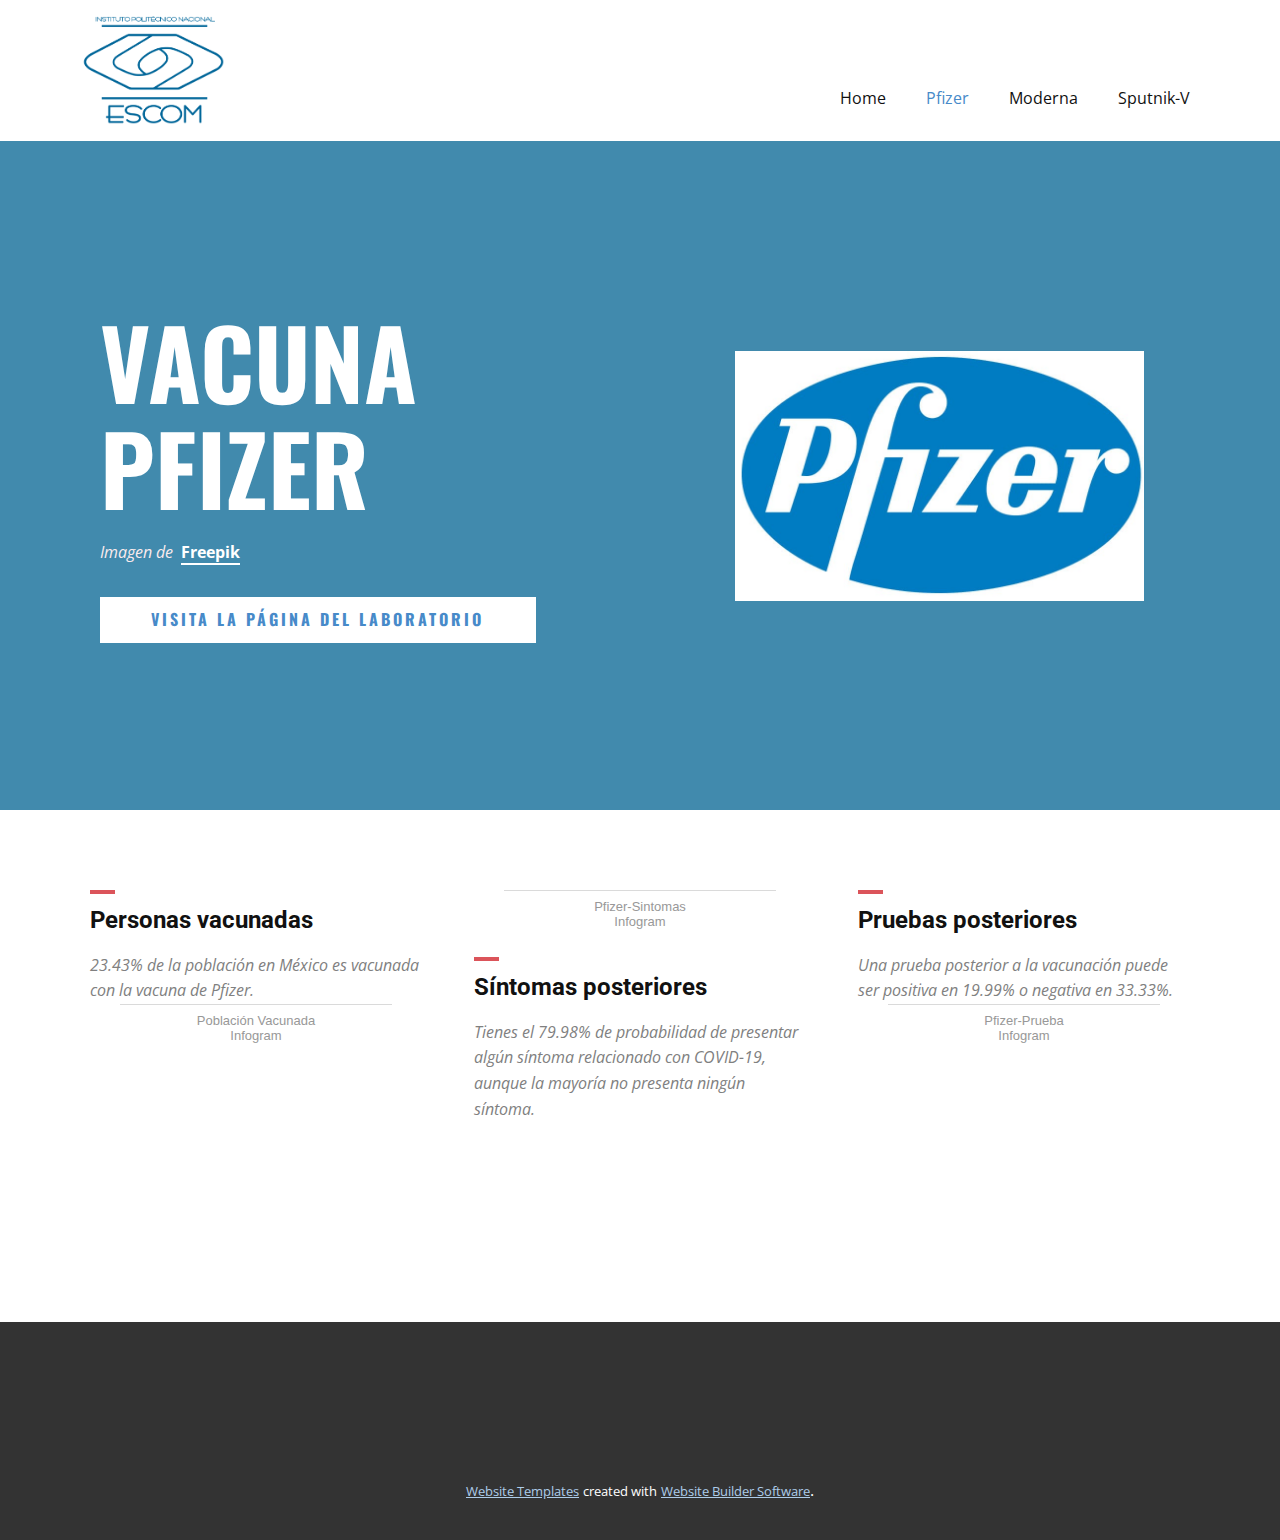
<file: WebSite1104241/Pfizer.html>
<!DOCTYPE html>
<html style="font-size: 16px;">
  <head>
    <meta name="viewport" content="width=device-width, initial-scale=1.0">
    <meta charset="utf-8">
    <meta name="keywords" content="Stay-at-home, Mental Health, Plan, Best Selling Online Courses‎, Relax, This place is special..., contact us">
    <meta name="description" content="">
    <meta name="page_type" content="np-template-header-footer-from-plugin">
    <title>Pfizer</title>
    <link rel="stylesheet" href="nicepage2.css" media="screen">
<link rel="stylesheet" href="Pfizer.css" media="screen">
    <script class="u-script" type="text/javascript" src="jquery.js" defer=""></script>
    <script class="u-script" type="text/javascript" src="nicepage.js" defer=""></script>
    <meta name="generator" content="Nicepage 4.1.0, nicepage.com">
    <link id="u-theme-google-font" rel="stylesheet" href="https://fonts.googleapis.com/css?family=Roboto:100,100i,300,300i,400,400i,500,500i,700,700i,900,900i|Open+Sans:300,300i,400,400i,600,600i,700,700i,800,800i">
    <link id="u-page-google-font" rel="stylesheet" href="https://fonts.googleapis.com/css?family=Oswald:200,300,400,500,600,700|Oswald:200,300,400,500,600,700">
    
    
    
    <script type="application/ld+json">{
		"@context": "http://schema.org",
		"@type": "Organization",
		"name": ""
}</script>
    <meta name="theme-color" content="#478ac9">
    <meta property="og:title" content="Pfizer">
    <meta property="og:type" content="website">
  </head>
  <body class="u-body"><header class="u-clearfix u-header u-header" id="sec-fddd"><div class="u-clearfix u-sheet u-sheet-1">
        <img class="u-image u-image-default u-image-1" src="images/EscudoESCOM.png" alt="" data-image-width="2450" data-image-height="1572">
        <nav class="u-menu u-menu-dropdown u-offcanvas u-menu-1">
          <div class="menu-collapse" style="font-size: 1rem; letter-spacing: 0px;">
            <a class="u-button-style u-custom-left-right-menu-spacing u-custom-padding-bottom u-custom-top-bottom-menu-spacing u-nav-link u-text-active-palette-1-base u-text-hover-palette-2-base" href="#">
              <svg><use xmlns:xlink="http://www.w3.org/1999/xlink" xlink:href="#menu-hamburger"></use></svg>
              <svg version="1.1" xmlns="http://www.w3.org/2000/svg" xmlns:xlink="http://www.w3.org/1999/xlink"><defs><symbol id="menu-hamburger" viewBox="0 0 16 16" style="width: 16px; height: 16px;"><rect y="1" width="16" height="2"></rect><rect y="7" width="16" height="2"></rect><rect y="13" width="16" height="2"></rect>
</symbol>
</defs></svg>
            </a>
          </div>
          <div class="u-custom-menu u-nav-container">
            <ul class="u-nav u-unstyled u-nav-1"><li class="u-nav-item"><a class="u-button-style u-nav-link u-text-active-palette-1-base u-text-hover-palette-2-base" href="index.html" style="padding: 10px 20px;">Home</a>
</li><li class="u-nav-item"><a class="u-button-style u-nav-link u-text-active-palette-1-base u-text-hover-palette-2-base" href="Pfizer.html" style="padding: 10px 20px;">Pfizer</a>
</li><li class="u-nav-item"><a class="u-button-style u-nav-link u-text-active-palette-1-base u-text-hover-palette-2-base" href="Moderna.html" style="padding: 10px 20px;">Moderna</a>
</li><li class="u-nav-item"><a class="u-button-style u-nav-link u-text-active-palette-1-base u-text-hover-palette-2-base" href="Sputnik-V.html" style="padding: 10px 20px;">Sputnik-V</a>
</li></ul>
          </div>
          <div class="u-custom-menu u-nav-container-collapse">
            <div class="u-black u-container-style u-inner-container-layout u-opacity u-opacity-95 u-sidenav">
              <div class="u-inner-container-layout u-sidenav-overflow">
                <div class="u-menu-close"></div>
                <ul class="u-align-center u-nav u-popupmenu-items u-unstyled u-nav-2"><li class="u-nav-item"><a class="u-button-style u-nav-link" href="Home.html" style="padding: 10px 20px;">Home</a>
</li><li class="u-nav-item"><a class="u-button-style u-nav-link" href="Pfizer.html" style="padding: 10px 20px;">Pfizer</a>
</li><li class="u-nav-item"><a class="u-button-style u-nav-link" href="Moderna.html" style="padding: 10px 20px;">Moderna</a>
</li><li class="u-nav-item"><a class="u-button-style u-nav-link" href="Sputnik-V.html" style="padding: 10px 20px;">Sputnik-V</a>
</li></ul>
              </div>
            </div>
            <div class="u-black u-menu-overlay u-opacity u-opacity-70"></div>
          </div>
        </nav>
      </div></header>
    <section class="u-clearfix u-image u-valign-middle u-section-1" id="carousel_1acf" data-image-width="1980" data-image-height="1232">
      <div class="u-clearfix u-layout-wrap u-layout-wrap-1">
        <div class="u-layout">
          <div class="u-layout-row">
            <div class="u-align-left u-container-style u-layout-cell u-left-cell u-size-26 u-layout-cell-1">
              <div class="u-container-layout u-valign-middle u-container-layout-1">
                <h1 class="u-text u-text-body-alt-color u-text-1">VACUNA PFIZER</h1>
                <p class="u-text u-text-default u-text-palette-2-light-3 u-text-2">Imagen de&nbsp;<b>
                    <a href="https://www.freepik.com/free-photos-vectors/home" class="u-active-none u-border-2 u-border-white u-btn u-button-link u-button-style u-hover-none u-none u-text-body-alt-color u-btn-1">Freepik</a></b>
                </p>
                <a href="https://www.pfizer.com.mx/" class="u-active-white u-btn u-btn-rectangle u-button-style u-custom-font u-font-oswald u-hover-palette-1-light-2 u-radius-0 u-text-palette-1-base u-white u-btn-2">VISITA LA PÁGINA DEL LABORATORIO</a>
              </div>
            </div>
            <div class="u-align-left u-container-style u-layout-cell u-right-cell u-size-34 u-layout-cell-2">
              <div class="u-container-layout u-valign-middle u-container-layout-2">
                <img class="u-image u-image-default u-image-1" src="images/Pfizer-Logo-1990.jpg" alt="" data-image-width="900" data-image-height="508">
              </div>
            </div>
          </div>
        </div>
      </div>
    </section>
    <section class="u-clearfix u-section-2" id="carousel_6aae">
      <div class="u-clearfix u-sheet u-valign-middle u-sheet-1">
        <div class="u-clearfix u-expanded-width u-gutter-12 u-layout-wrap u-layout-wrap-1">
          <div class="u-layout">
            <div class="u-layout-row">
              <div class="u-align-left u-container-style u-layout-cell u-left-cell u-size-20 u-layout-cell-1">
                <div class="u-container-layout u-valign-top u-container-layout-1">
                  <div class="u-border-4 u-border-palette-2-base u-line u-line-horizontal u-line-1"></div>
                  <h4 class="u-text u-text-1">Personas vacunadas</h4>
                  <p class="u-text u-text-grey-50 u-text-2">23.43% de la población en México es vacunada con la vacuna de Pfizer.</p>
                  <div class="infogram-embed" data-id="53f1f35c-503c-4d71-8e2e-6d44008410e5" data-type="interactive" data-title="Población Vacunada"></div><script>!function(e,i,n,s){var t="InfogramEmbeds",d=e.getElementsByTagName("script")[0];if(window[t]&&window[t].initialized)window[t].process&&window[t].process();else if(!e.getElementById(n)){var o=e.createElement("script");o.async=1,o.id=n,o.src="https://e.infogram.com/js/dist/embed-loader-min.js",d.parentNode.insertBefore(o,d)}}(document,0,"infogram-async");</script><div style="padding:8px 0;font-family:Arial!important;font-size:13px!important;line-height:15px!important;text-align:center;border-top:1px solid #dadada;margin:0 30px"><a href="https://infogram.com/53f1f35c-503c-4d71-8e2e-6d44008410e5" style="color:#989898!important;text-decoration:none!important;" target="_blank">Población Vacunada</a><br><a href="https://infogram.com" style="color:#989898!important;text-decoration:none!important;" target="_blank" rel="nofollow">Infogram</a></div>
                </div>
              </div>
              <div class="u-align-left u-container-style u-layout-cell u-size-20 u-layout-cell-2">
                <div class="u-container-layout u-container-layout-2">
                  <div class="infogram-embed" data-id="41699533-719b-4ffc-9278-ca0ae6f53e71" data-type="interactive" data-title="Pfizer-Sintomas"></div><script>!function(e,i,n,s){var t="InfogramEmbeds",d=e.getElementsByTagName("script")[0];if(window[t]&&window[t].initialized)window[t].process&&window[t].process();else if(!e.getElementById(n)){var o=e.createElement("script");o.async=1,o.id=n,o.src="https://e.infogram.com/js/dist/embed-loader-min.js",d.parentNode.insertBefore(o,d)}}(document,0,"infogram-async");</script><div style="padding:8px 0;font-family:Arial!important;font-size:13px!important;line-height:15px!important;text-align:center;border-top:1px solid #dadada;margin:0 30px"><a href="https://infogram.com/41699533-719b-4ffc-9278-ca0ae6f53e71" style="color:#989898!important;text-decoration:none!important;" target="_blank">Pfizer-Sintomas</a><br><a href="https://infogram.com" style="color:#989898!important;text-decoration:none!important;" target="_blank" rel="nofollow">Infogram</a></div>
                  <div class="u-border-4 u-border-palette-2-base u-line u-line-horizontal u-line-2"></div>
                  <h4 class="u-text u-text-3">Síntomas posteriores</h4>
                  <p class="u-text u-text-grey-50 u-text-4">Tienes el 79.98% de probabilidad de presentar algún síntoma relacionado con COVID-19, aunque la mayoría no presenta ningún síntoma.</p>
                </div>
              </div>
              <div class="u-align-left u-container-style u-layout-cell u-size-20 u-layout-cell-3">
                <div class="u-container-layout u-valign-top u-container-layout-3">
                  <div class="u-border-4 u-border-palette-2-base u-line u-line-horizontal u-line-3"></div>
                  <h4 class="u-text u-text-5">Pruebas posteriores</h4>
                  <p class="u-text u-text-grey-50 u-text-6">Una prueba posterior a la vacunación puede ser positiva en 19.99% o negativa en 33.33%.</p>
                  <div class="infogram-embed" data-id="816a1fe1-d070-4566-9922-454c89801b96" data-type="interactive" data-title="Pfizer-Prueba"></div><script>!function(e,i,n,s){var t="InfogramEmbeds",d=e.getElementsByTagName("script")[0];if(window[t]&&window[t].initialized)window[t].process&&window[t].process();else if(!e.getElementById(n)){var o=e.createElement("script");o.async=1,o.id=n,o.src="https://e.infogram.com/js/dist/embed-loader-min.js",d.parentNode.insertBefore(o,d)}}(document,0,"infogram-async");</script><div style="padding:8px 0;font-family:Arial!important;font-size:13px!important;line-height:15px!important;text-align:center;border-top:1px solid #dadada;margin:0 30px"><a href="https://infogram.com/816a1fe1-d070-4566-9922-454c89801b96" style="color:#989898!important;text-decoration:none!important;" target="_blank">Pfizer-Prueba</a><br><a href="https://infogram.com" style="color:#989898!important;text-decoration:none!important;" target="_blank" rel="nofollow">Infogram</a></div>
                </div>
              </div>
            </div>
          </div>
        </div>
      </div>
    </section>
    
    
    <footer class="u-align-center u-clearfix u-footer u-grey-80 u-footer" id="sec-a0fc"><div class="u-align-left u-clearfix u-sheet u-sheet-1"></div></footer>
    <section class="u-backlink u-clearfix u-grey-80">
      <a class="u-link" href="https://nicepage.com/website-templates" target="_blank">
        <span>Website Templates</span>
      </a>
      <p class="u-text">
        <span>created with</span>
      </p>
      <a class="u-link" href="" target="_blank">
        <span>Website Builder Software</span>
      </a>. 
    </section>
  </body>
</html>
</file>
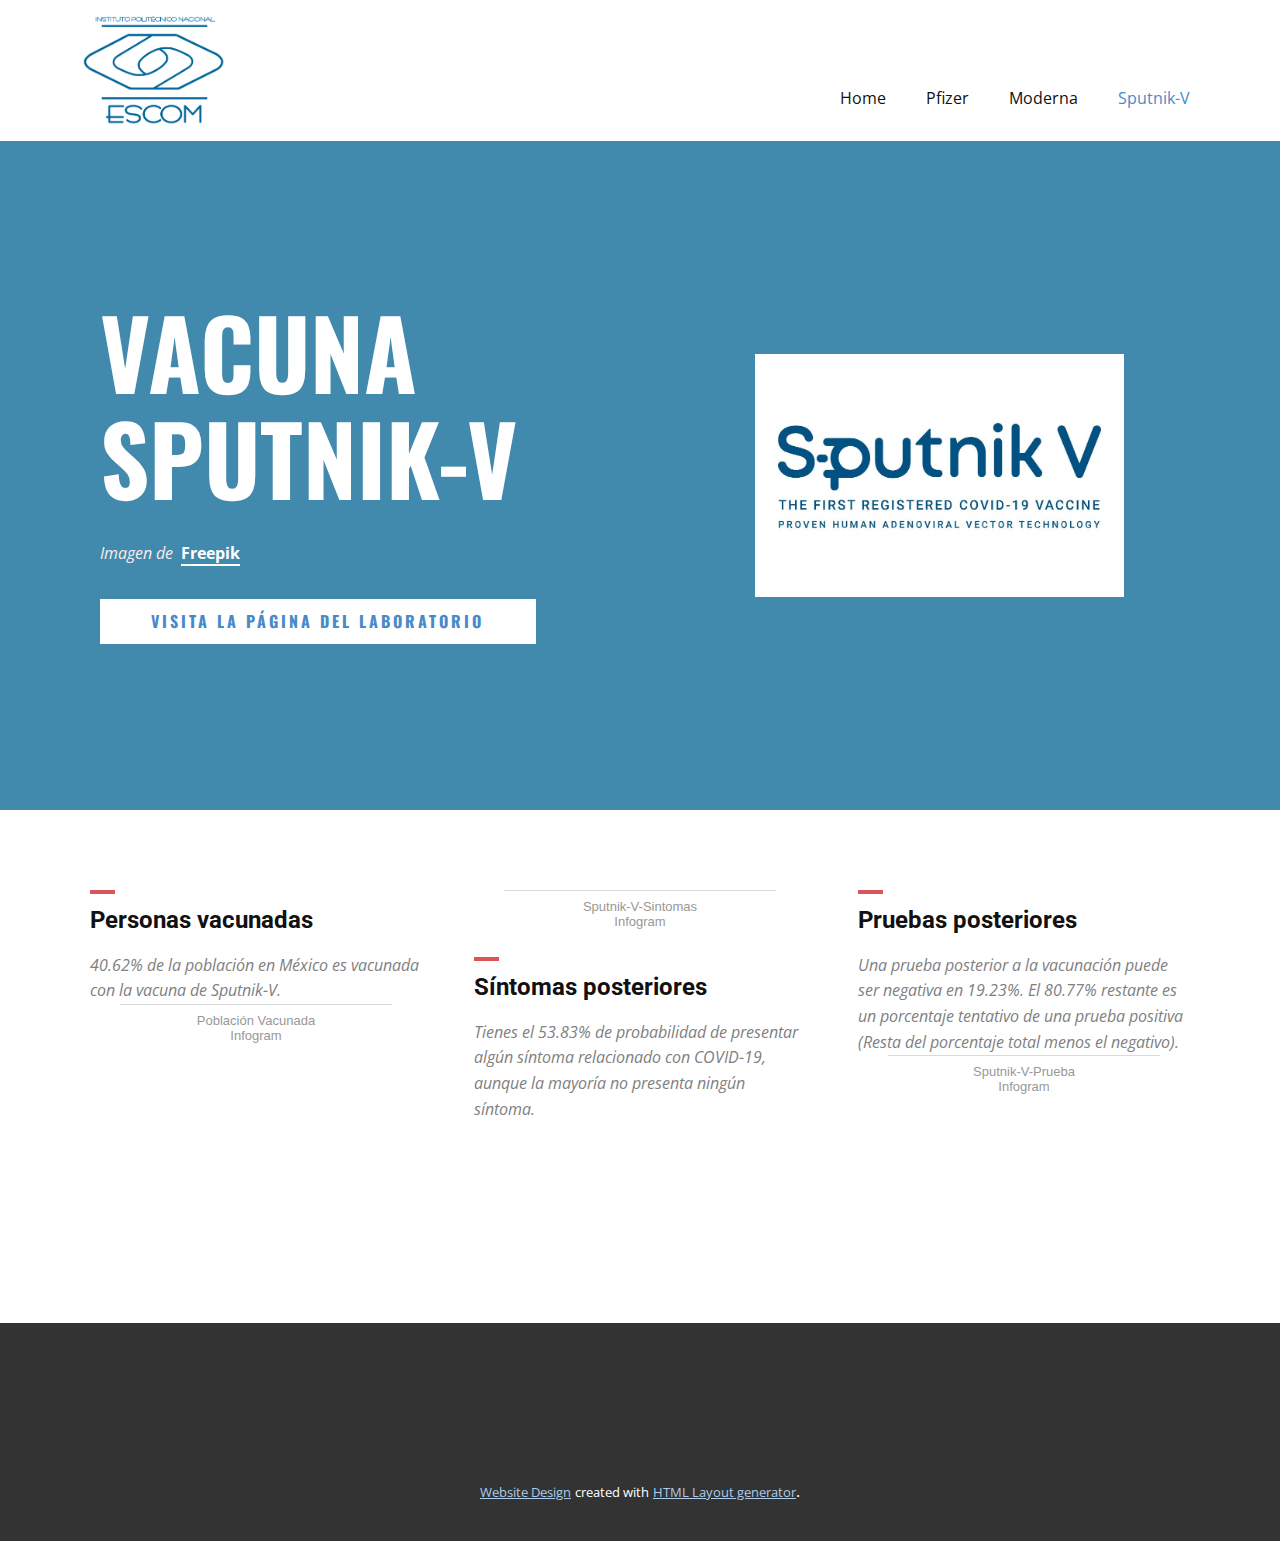
<file: WebSite1104241/Sputnik-V.html>
<!DOCTYPE html>
<html style="font-size: 16px;">
  <head>
    <meta name="viewport" content="width=device-width, initial-scale=1.0">
    <meta charset="utf-8">
    <meta name="keywords" content="Stay-at-home, Mental Health, Plan, Best Selling Online Courses‎, Relax, This place is special..., contact us">
    <meta name="description" content="">
    <meta name="page_type" content="np-template-header-footer-from-plugin">
    <title>Sputnik-V</title>
    <link rel="stylesheet" href="nicepage2.css" media="screen">
<link rel="stylesheet" href="Sputnik-V.css" media="screen">
    <script class="u-script" type="text/javascript" src="jquery.js" defer=""></script>
    <script class="u-script" type="text/javascript" src="nicepage.js" defer=""></script>
    <meta name="generator" content="Nicepage 4.1.0, nicepage.com">
    <link id="u-theme-google-font" rel="stylesheet" href="https://fonts.googleapis.com/css?family=Roboto:100,100i,300,300i,400,400i,500,500i,700,700i,900,900i|Open+Sans:300,300i,400,400i,600,600i,700,700i,800,800i">
    <link id="u-page-google-font" rel="stylesheet" href="https://fonts.googleapis.com/css?family=Oswald:200,300,400,500,600,700|Oswald:200,300,400,500,600,700">
    
    
    
    <script type="application/ld+json">{
		"@context": "http://schema.org",
		"@type": "Organization",
		"name": ""
}</script>
    <meta name="theme-color" content="#478ac9">
    <meta property="og:title" content="Sputnik-V">
    <meta property="og:type" content="website">
  </head>
  <body class="u-body"><header class="u-clearfix u-header u-header" id="sec-fddd"><div class="u-clearfix u-sheet u-sheet-1">
        <img class="u-image u-image-default u-image-1" src="images/EscudoESCOM.png" alt="" data-image-width="2450" data-image-height="1572">
        <nav class="u-menu u-menu-dropdown u-offcanvas u-menu-1">
          <div class="menu-collapse" style="font-size: 1rem; letter-spacing: 0px;">
            <a class="u-button-style u-custom-left-right-menu-spacing u-custom-padding-bottom u-custom-top-bottom-menu-spacing u-nav-link u-text-active-palette-1-base u-text-hover-palette-2-base" href="#">
              <svg><use xmlns:xlink="http://www.w3.org/1999/xlink" xlink:href="#menu-hamburger"></use></svg>
              <svg version="1.1" xmlns="http://www.w3.org/2000/svg" xmlns:xlink="http://www.w3.org/1999/xlink"><defs><symbol id="menu-hamburger" viewBox="0 0 16 16" style="width: 16px; height: 16px;"><rect y="1" width="16" height="2"></rect><rect y="7" width="16" height="2"></rect><rect y="13" width="16" height="2"></rect>
</symbol>
</defs></svg>
            </a>
          </div>
          <div class="u-custom-menu u-nav-container">
            <ul class="u-nav u-unstyled u-nav-1"><li class="u-nav-item"><a class="u-button-style u-nav-link u-text-active-palette-1-base u-text-hover-palette-2-base" href="index.html" style="padding: 10px 20px;">Home</a>
</li><li class="u-nav-item"><a class="u-button-style u-nav-link u-text-active-palette-1-base u-text-hover-palette-2-base" href="Pfizer.html" style="padding: 10px 20px;">Pfizer</a>
</li><li class="u-nav-item"><a class="u-button-style u-nav-link u-text-active-palette-1-base u-text-hover-palette-2-base" href="Moderna.html" style="padding: 10px 20px;">Moderna</a>
</li><li class="u-nav-item"><a class="u-button-style u-nav-link u-text-active-palette-1-base u-text-hover-palette-2-base" href="Sputnik-V.html" style="padding: 10px 20px;">Sputnik-V</a>
</li></ul>
          </div>
          <div class="u-custom-menu u-nav-container-collapse">
            <div class="u-black u-container-style u-inner-container-layout u-opacity u-opacity-95 u-sidenav">
              <div class="u-inner-container-layout u-sidenav-overflow">
                <div class="u-menu-close"></div>
                <ul class="u-align-center u-nav u-popupmenu-items u-unstyled u-nav-2"><li class="u-nav-item"><a class="u-button-style u-nav-link" href="Home.html" style="padding: 10px 20px;">Home</a>
</li><li class="u-nav-item"><a class="u-button-style u-nav-link" href="Pfizer.html" style="padding: 10px 20px;">Pfizer</a>
</li><li class="u-nav-item"><a class="u-button-style u-nav-link" href="Moderna.html" style="padding: 10px 20px;">Moderna</a>
</li><li class="u-nav-item"><a class="u-button-style u-nav-link" href="Sputnik-V.html" style="padding: 10px 20px;">Sputnik-V</a>
</li></ul>
              </div>
            </div>
            <div class="u-black u-menu-overlay u-opacity u-opacity-70"></div>
          </div>
        </nav>
      </div></header>
    <section class="u-clearfix u-image u-valign-middle u-section-1" id="carousel_1acf" data-image-width="1980" data-image-height="1232">
      <div class="u-clearfix u-layout-wrap u-layout-wrap-1">
        <div class="u-layout">
          <div class="u-layout-row">
            <div class="u-align-left u-container-style u-layout-cell u-left-cell u-size-26 u-layout-cell-1">
              <div class="u-container-layout u-container-layout-1">
                <h1 class="u-text u-text-body-alt-color u-text-1">VACUNA SPUTNIK-V</h1>
                <p class="u-text u-text-default u-text-palette-2-light-3 u-text-2">Imagen de&nbsp;<b>
                    <a href="https://www.freepik.com/free-photos-vectors/home" class="u-active-none u-border-2 u-border-white u-btn u-button-link u-button-style u-hover-none u-none u-text-body-alt-color u-btn-1">Freepik</a></b>
                </p>
                <a href="https://sputnikvaccine.com/esp/" class="u-active-white u-btn u-btn-rectangle u-button-style u-custom-font u-font-oswald u-hover-palette-1-light-2 u-radius-0 u-text-palette-1-base u-white u-btn-2">VISITA LA PÁGINA DEL LABORATORIO</a>
              </div>
            </div>
            <div class="u-align-left u-container-style u-layout-cell u-right-cell u-size-34 u-layout-cell-2">
              <div class="u-container-layout u-container-layout-2">
                <img class="u-image u-image-1" src="images/logo_inner_new2.jpg" data-image-width="1200" data-image-height="627">
              </div>
            </div>
          </div>
        </div>
      </div>
    </section>
    <section class="u-clearfix u-section-2" id="carousel_6aae">
      <div class="u-clearfix u-sheet u-valign-middle u-sheet-1">
        <div class="u-clearfix u-expanded-width u-gutter-12 u-layout-wrap u-layout-wrap-1">
          <div class="u-layout">
            <div class="u-layout-row">
              <div class="u-align-left u-container-style u-layout-cell u-left-cell u-size-20 u-layout-cell-1">
                <div class="u-container-layout u-valign-top u-container-layout-1">
                  <div class="u-border-4 u-border-palette-2-base u-line u-line-horizontal u-line-1"></div>
                  <h4 class="u-text u-text-1">Personas vacunadas</h4>
                  <p class="u-text u-text-grey-50 u-text-2">40.62% de la población en México es vacunada con la vacuna de Sputnik-V.</p>
                  <div class="infogram-embed" data-id="53f1f35c-503c-4d71-8e2e-6d44008410e5" data-type="interactive" data-title="Población Vacunada"></div><script>!function(e,i,n,s){var t="InfogramEmbeds",d=e.getElementsByTagName("script")[0];if(window[t]&&window[t].initialized)window[t].process&&window[t].process();else if(!e.getElementById(n)){var o=e.createElement("script");o.async=1,o.id=n,o.src="https://e.infogram.com/js/dist/embed-loader-min.js",d.parentNode.insertBefore(o,d)}}(document,0,"infogram-async");</script><div style="padding:8px 0;font-family:Arial!important;font-size:13px!important;line-height:15px!important;text-align:center;border-top:1px solid #dadada;margin:0 30px"><a href="https://infogram.com/53f1f35c-503c-4d71-8e2e-6d44008410e5" style="color:#989898!important;text-decoration:none!important;" target="_blank">Población Vacunada</a><br><a href="https://infogram.com" style="color:#989898!important;text-decoration:none!important;" target="_blank" rel="nofollow">Infogram</a></div>
                </div>
              </div>
              <div class="u-align-left u-container-style u-layout-cell u-size-20 u-layout-cell-2">
                <div class="u-container-layout u-container-layout-2">
                  <div class="infogram-embed" data-id="559f1148-ad09-4997-8066-150ee44e796f" data-type="interactive" data-title="Sputnik-V-Sintomas"></div><script>!function(e,i,n,s){var t="InfogramEmbeds",d=e.getElementsByTagName("script")[0];if(window[t]&&window[t].initialized)window[t].process&&window[t].process();else if(!e.getElementById(n)){var o=e.createElement("script");o.async=1,o.id=n,o.src="https://e.infogram.com/js/dist/embed-loader-min.js",d.parentNode.insertBefore(o,d)}}(document,0,"infogram-async");</script><div style="padding:8px 0;font-family:Arial!important;font-size:13px!important;line-height:15px!important;text-align:center;border-top:1px solid #dadada;margin:0 30px"><a href="https://infogram.com/559f1148-ad09-4997-8066-150ee44e796f" style="color:#989898!important;text-decoration:none!important;" target="_blank">Sputnik-V-Sintomas</a><br><a href="https://infogram.com" style="color:#989898!important;text-decoration:none!important;" target="_blank" rel="nofollow">Infogram</a></div>
                  <div class="u-border-4 u-border-palette-2-base u-line u-line-horizontal u-line-2"></div>
                  <h4 class="u-text u-text-3">Síntomas posteriores</h4>
                  <p class="u-text u-text-grey-50 u-text-4">Tienes el 53.83% de probabilidad de presentar algún síntoma relacionado con COVID-19, aunque la mayoría no presenta ningún síntoma.</p>
                </div>
              </div>
              <div class="u-align-left u-container-style u-layout-cell u-size-20 u-layout-cell-3">
                <div class="u-container-layout u-valign-top u-container-layout-3">
                  <div class="u-border-4 u-border-palette-2-base u-line u-line-horizontal u-line-3"></div>
                  <h4 class="u-text u-text-5">Pruebas posteriores</h4>
                  <p class="u-text u-text-grey-50 u-text-6">Una prueba posterior a la vacunación puede ser negativa en 19.23%. El 80.77% restante es un porcentaje tentativo de una prueba positiva (Resta del porcentaje total menos el negativo).</p>
                  <div class="infogram-embed" data-id="8e62e473-161d-4c9b-b188-ec9222394d8e" data-type="interactive" data-title="Sputnik-V-Prueba"></div><script>!function(e,i,n,s){var t="InfogramEmbeds",d=e.getElementsByTagName("script")[0];if(window[t]&&window[t].initialized)window[t].process&&window[t].process();else if(!e.getElementById(n)){var o=e.createElement("script");o.async=1,o.id=n,o.src="https://e.infogram.com/js/dist/embed-loader-min.js",d.parentNode.insertBefore(o,d)}}(document,0,"infogram-async");</script><div style="padding:8px 0;font-family:Arial!important;font-size:13px!important;line-height:15px!important;text-align:center;border-top:1px solid #dadada;margin:0 30px"><a href="https://infogram.com/8e62e473-161d-4c9b-b188-ec9222394d8e" style="color:#989898!important;text-decoration:none!important;" target="_blank">Sputnik-V-Prueba</a><br><a href="https://infogram.com" style="color:#989898!important;text-decoration:none!important;" target="_blank" rel="nofollow">Infogram</a></div>
                </div>
              </div>
            </div>
          </div>
        </div>
      </div>
    </section>
    
    
    <footer class="u-align-center u-clearfix u-footer u-grey-80 u-footer" id="sec-a0fc"><div class="u-align-left u-clearfix u-sheet u-sheet-1"></div></footer>
    <section class="u-backlink u-clearfix u-grey-80">
      <a class="u-link" href="https://nicepage.com/website-design" target="_blank">
        <span>Website Design</span>
      </a>
      <p class="u-text">
        <span>created with</span>
      </p>
      <a class="u-link" href="https://nicepage.com/html-website-builder" target="_blank">
        <span>HTML Layout generator</span>
      </a>. 
    </section>
  </body>
</html>
</file>
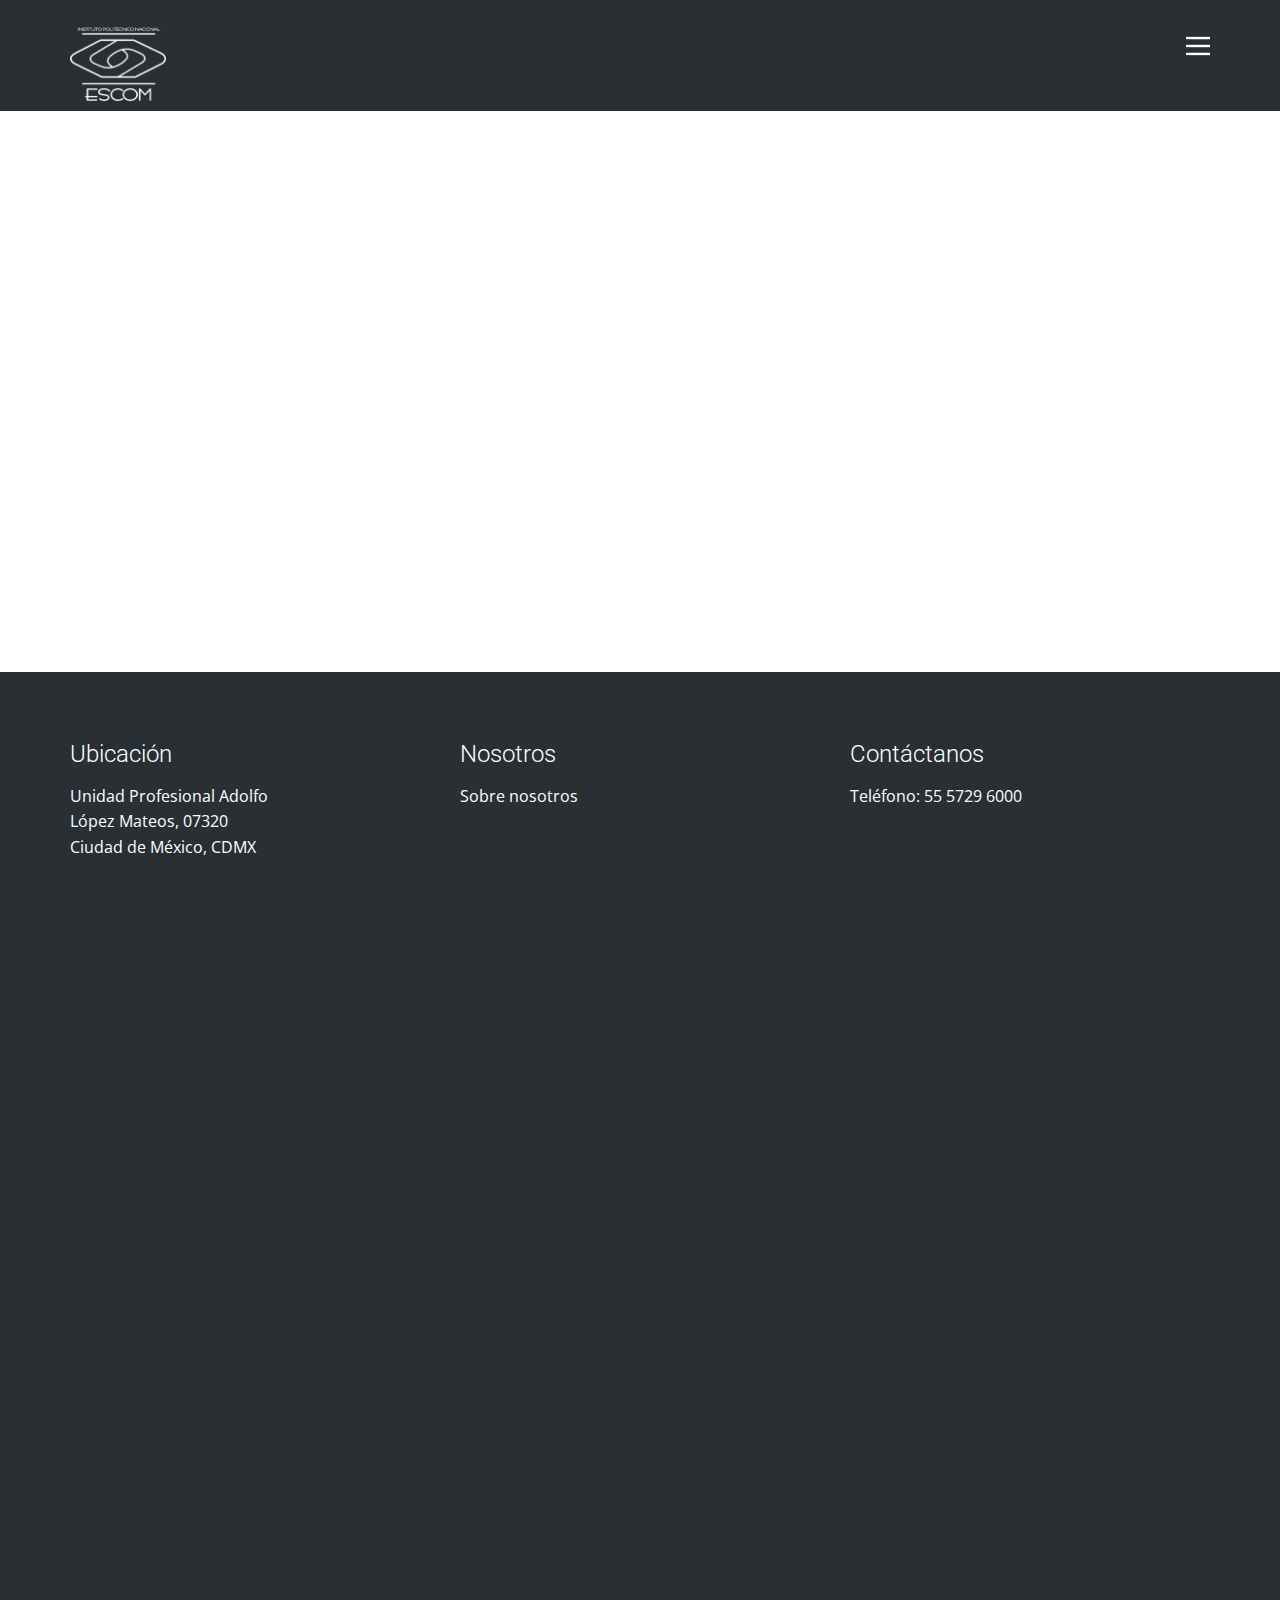
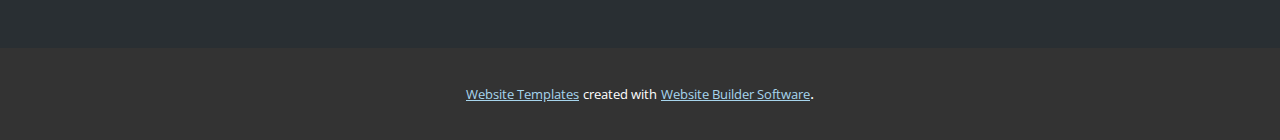
<file: WebSite1104241/blog/blog.html>
<html style="font-size: 16px;"><head>
    <meta name="viewport" content="width=device-width, initial-scale=1.0">
    <meta charset="utf-8">
    <meta name="keywords" content="">
    <meta name="description" content="">
    <meta name="page_type" content="np-template-header-footer-from-plugin">
    <title>Blog Template</title>
    <link rel="stylesheet" href="../nicepage.css" media="screen">
<link rel="stylesheet" href="../Blog-Template.css" media="screen">
    <script class="u-script" type="text/javascript" src="../jquery.js" defer=""></script>
    <script class="u-script" type="text/javascript" src="../nicepage.js" defer=""></script>
    <meta name="generator" content="Nicepage 4.1.0, nicepage.com">
    <link id="u-theme-google-font" rel="stylesheet" href="https://fonts.googleapis.com/css?family=Roboto:100,100i,300,300i,400,400i,500,500i,700,700i,900,900i|Open+Sans:300,300i,400,400i,600,600i,700,700i,800,800i">
    
    
    <script type="application/ld+json">{
		"@context": "http://schema.org",
		"@type": "Organization",
		"name": "",
		"logo": "images/logoESCOMBlanco.png"
}</script>
    <meta name="theme-color" content="#379cd2">
  </head>
  <body class="u-body"><header class="u-clearfix u-header u-palette-1-dark-3 u-header" id="sec-39b6"><div class="u-clearfix u-sheet u-sheet-1">
        <nav class="u-align-left u-menu u-menu-dropdown u-nav-spacing-25 u-offcanvas u-menu-1" data-responsive-from="XL">
          <div class="menu-collapse">
            <a class="u-btn-text u-button-style u-nav-link u-text-body-alt-color" href="#" style="padding: 4px 0px; font-size: calc(1em + 8px);">
              <svg class="u-svg-link" preserveAspectRatio="xMidYMin slice" viewBox="0 0 302 302" style="undefined"><use xmlns:xlink="http://www.w3.org/1999/xlink" xlink:href="#svg-7b92"></use></svg>
              <svg xmlns="http://www.w3.org/2000/svg" xmlns:xlink="http://www.w3.org/1999/xlink" version="1.1" id="svg-7b92" x="0px" y="0px" viewBox="0 0 302 302" style="enable-background:new 0 0 302 302;" xml:space="preserve" class="u-svg-content"><g><rect y="36" width="302" height="30"></rect><rect y="236" width="302" height="30"></rect><rect y="136" width="302" height="30"></rect>
</g><g></g><g></g><g></g><g></g><g></g><g></g><g></g><g></g><g></g><g></g><g></g><g></g><g></g><g></g><g></g></svg>
            </a>
          </div>
          <div class="u-nav-container">
            <ul class="u-nav u-spacing-25 u-unstyled"><li class="u-nav-item"><a class="u-btn-text u-button-style u-nav-link" href="../index.html" style="padding: 8px 0px;">index</a>
</li></ul>
          </div>
          <div class="u-nav-container-collapse">
            <div class="u-align-center u-black u-container-style u-inner-container-layout u-opacity u-opacity-95 u-sidenav">
              <div class="u-inner-container-layout u-sidenav-overflow">
                <div class="u-menu-close"></div>
                <ul class="u-align-center u-nav u-popupmenu-items u-unstyled u-nav-2"><li class="u-nav-item"><a class="u-btn-text u-button-style u-nav-link" href="../index.html">index</a>
</li></ul>
              </div>
            </div>
            <div class="u-black u-menu-overlay u-opacity u-opacity-70"></div>
          </div>
        </nav>
        <a href="#" class="u-image u-logo u-image-1" src="" data-image-width="393" data-image-height="300">
          <img src="../images/logoESCOMBlanco.png" class="u-logo-image u-logo-image-1">
        </a>
      </div></header>
    <section class="u-clearfix u-section-1" id="sec-08bf">
      <div class="u-clearfix u-sheet u-valign-middle u-sheet-1"><!--blog--><!--blog_options_json--><!--{"type":"Recent","source":"","tags":"","count":""}--><!--/blog_options_json-->
        <div class="u-blog u-expanded-width u-repeater u-repeater-1"><!--blog_post-->
          <!--/blog_post--><!--blog_post-->
          <!--/blog_post--><!--blog_post-->
          <!--/blog_post-->
        </div><!--/blog-->
      </div>
    </section>
    
    
    <footer class="u-clearfix u-footer u-palette-1-dark-3" id="sec-014d"><div class="u-clearfix u-sheet u-sheet-1">
        <div class="u-clearfix u-expanded-width-lg u-expanded-width-md u-expanded-width-xl u-expanded-width-xs u-gutter-30 u-layout-wrap u-layout-wrap-1">
          <div class="u-gutter-0 u-layout">
            <div class="u-layout-row">
              <div class="u-align-left u-container-style u-layout-cell u-size-20 u-layout-cell-1">
                <div class="u-container-layout">
                  <h4 class="u-custom-font u-heading-font u-text u-text-1">Ubicación</h4>
                  <a href="#" class="u-link u-text-white u-link-1">Unidad Profesional Adolfo&nbsp;<br>López Mateos, 07320&nbsp;<br>Ciudad de México, CDMX
                  </a>
                </div>
              </div>
              <div class="u-align-left u-container-style u-layout-cell u-size-20 u-layout-cell-2">
                <div class="u-container-layout">
                  <h4 class="u-custom-font u-heading-font u-text u-text-2">nosotros</h4>
                  <a href="#" class="u-link u-text-white u-link-2">Sobre nosotros</a>
                </div>
              </div>
              <div class="u-align-left u-container-style u-layout-cell u-size-20 u-layout-cell-3">
                <div class="u-container-layout">
                  <h4 class="u-custom-font u-heading-font u-text u-text-3">Contáctanos</h4>
                  <a href="#" class="u-link u-text-white u-link-3"> Teléfono:&nbsp;55 5729 6000</a>
                </div>
              </div>
            </div>
          </div>
        </div>
      </div></footer>
    <section class="u-backlink u-clearfix u-grey-80">
      <a class="u-link" href="https://nicepage.com/website-templates" target="_blank">
        <span>Website Templates</span>
      </a>
      <p class="u-text">
        <span>created with</span>
      </p>
      <a class="u-link" href="" target="_blank">
        <span>Website Builder Software</span>
      </a>. 
    </section>
  
</body></html>
</file>
